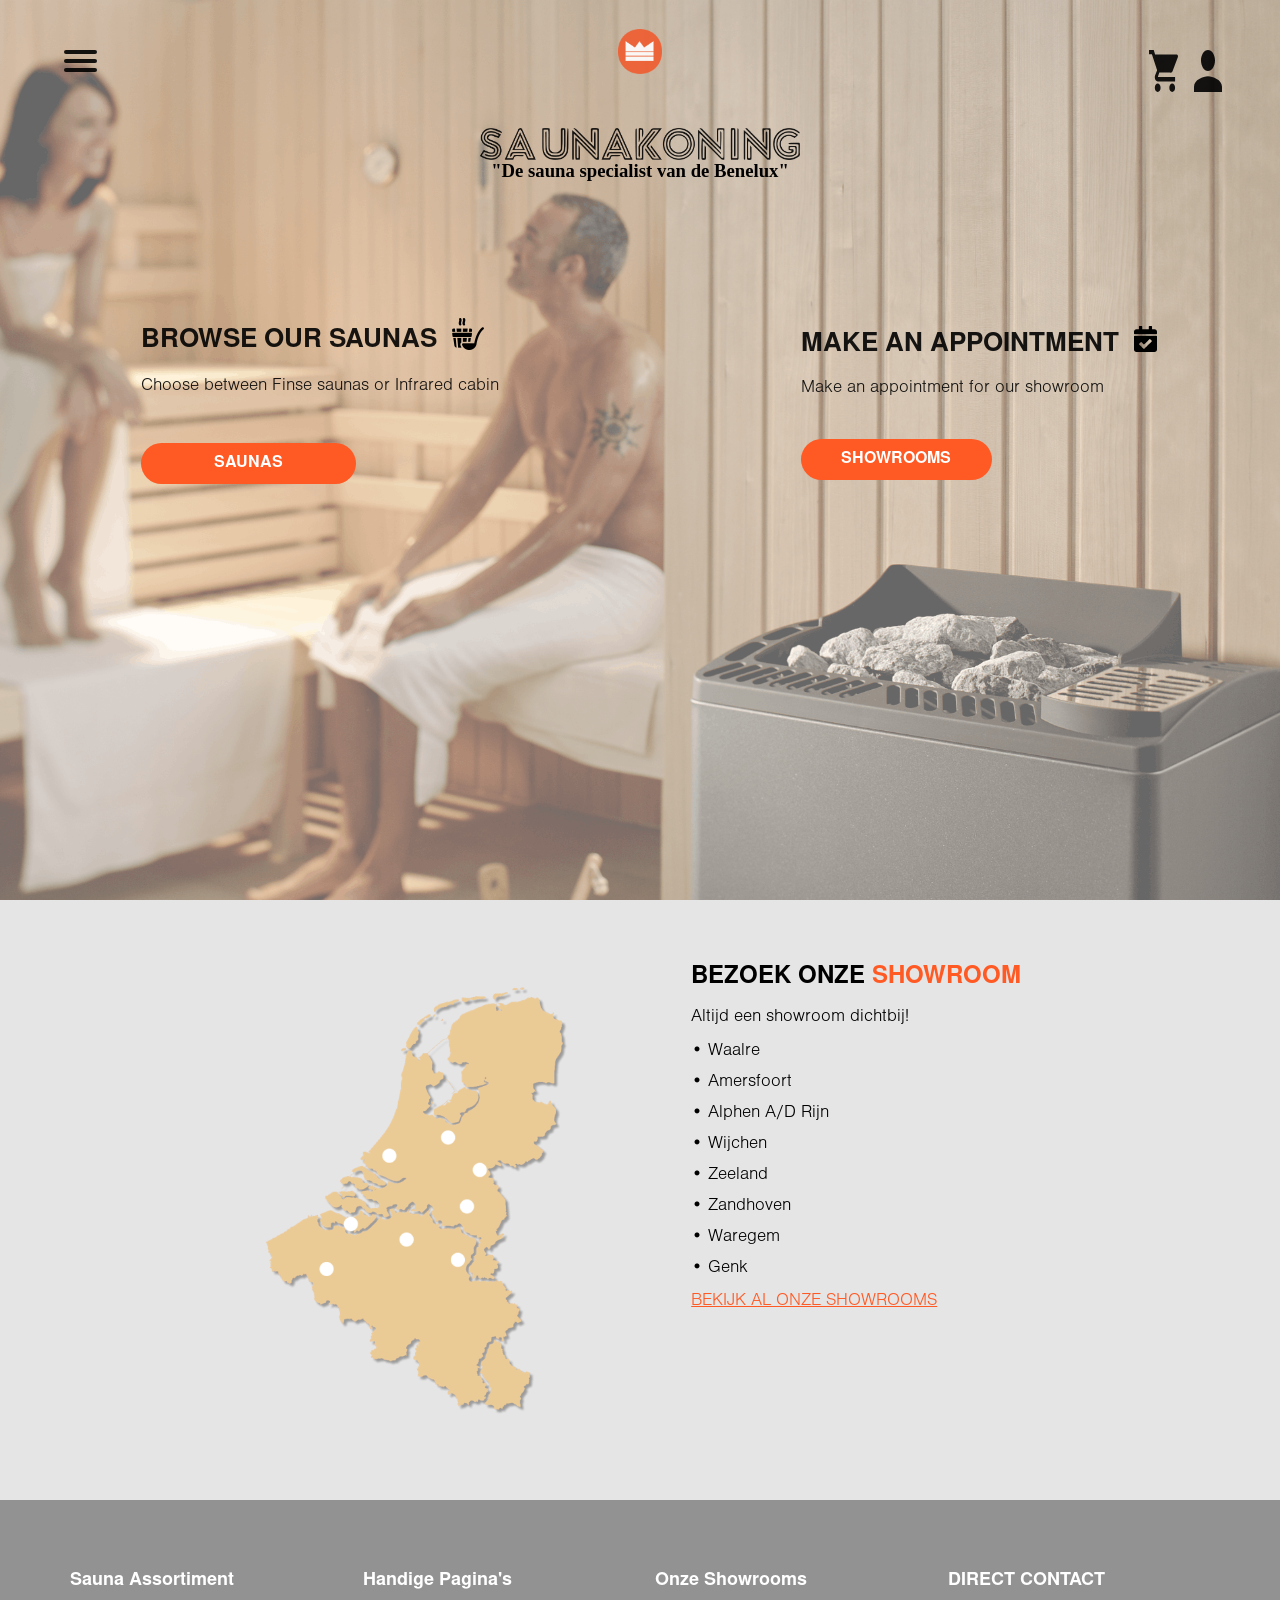
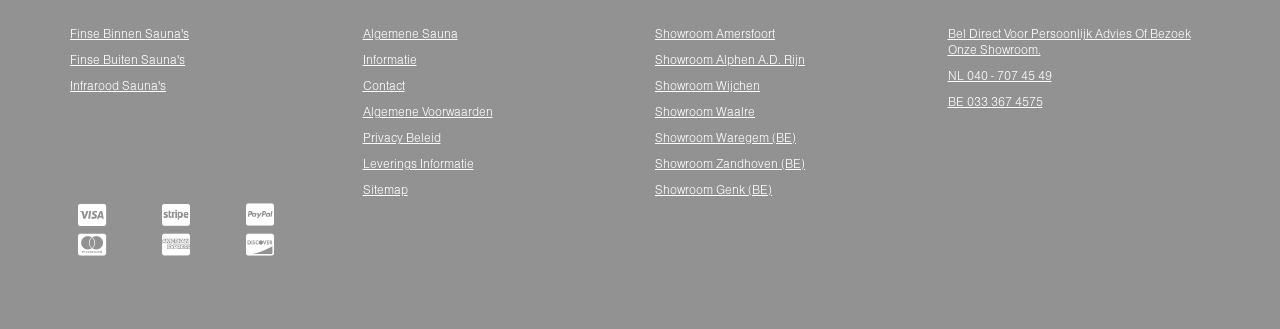
<file: index.html>
<!DOCTYPE html>
<html lang="en">

<head>
  <meta charset="UTF-8">
  <meta http-equiv="X-UA-Compatible" content="IE=edge">
  <meta name="viewport" content="width=device-width, initial-scale=1.0">
  <link rel="stylesheet" href="css/homepage.css">
  <link rel="stylesheet" type="text/css"
    href="https://cdnjs.cloudflare.com/ajax/libs/font-awesome/5.15.1/css/all.min.css">

  <title>Sauna Koning v2</title>

</head>

<body>
  <!--menu ,bar start -->
  <div class="mainHome">
    <nav id="nav" role="navigation">
      <div id="menuToggle">

        <input type="checkbox" />

        <span></span>
        <span></span>
        <span></span>

        <ul id="menu">
          <a href="#scrollHome">
            <li>Showrooms</li>
          </a>
          <a href="html/choss.html">
            <li>Sauna's</li>
          </a>
                    <a href="html/about.html">
            <li>About Us</li>
          </a>
                    <a href="html/Blog-CoomingSoon.html">
            <li>Blog</li>
          </a>
          <a href="/html/reference.html">
            <li>Referenties</li>
          </a>
          <a onclick="contactModalF()" href="#">
            <li>Contact</li>
          </a>

          <div class="socialIcons">
            <div class="facebook" onclick="location.href='https://www.facebook.com/Saunakoning-155835287856773/'">

            </div>
            <div class="insta" onclick="location.href='https://www.instagram.com/saunakoning/'">

            </div>
            <div class="linkedin" onclick="location.href='https://nl.linkedin.com/in/michiel-broker-0a1a95a'">

            </div>

          </div>
        </ul>
       
        <!--main index start -->
      </div>
      <a href="index.html"><img class="headerLogo" src="assets/images/headerLogo.png"></a>
      <img class="headerIcon1 headerIcon" src="assets/images/cartIcon.svg">
      <img class="headerIcon2 headerIcon" src="assets/images/personIconsvg.svg">
    </nav>
 <!--menu end -->
    <div class="slider">

      <div class="slide slide1">

      </div>
      <div class="slide slide2">

      </div>
      <div class="slide slide3">

      </div>

    </div>
    <div class="homeContainer">
      <img class="logoSK" src="assets/images/logoSK.png">
      <h3>"De sauna specialist van de Benelux"</h3>

      <div class="left">
        <div>
          <h4>BROWSE OUR SAUNAS <img class="saunaIcon" src="assets/images/saunaIcon.png"></h4>
          <p>Choose between Finse saunas or Infrared cabin </p>
          <a href="html/choss.html" class="button">SAUNAS</a>
        </div>

      </div>
      <div class="right">
        <div>
          <h4>MAKE AN APPOINTMENT <img class="appIcon" src="assets/images/appointmentIcon.svg"></h4>
          <p>Make an appointment for our showroom </p>
          <a href="#scrollHome" class="button">SHOWROOMS</a>
        </div>
      </div>
    </div>
    <span id="scrollHome"></span>
  </div>
  <!--main index end-->

  <!-- showroom section start-->
  <div class="showroomContainer">
    <div class="leftShow">
      <img id="beneluxMap" src="assets/images/saunaMap.png">
      <img id="waalre" src="assets/images/waalre.png">
      <img id="amersfoort" src="assets/images/amersfoort.png">
      <img id="alphen" src="assets/images/alphen.png">
      <img id="wijchen" src="assets/images/wijchen.png">
      <img id="zeeland" src="assets/images/zeeland.png">
      <img id="zandhoven" src="assets/images/zandhoven.png">
      <img id="waregem" src="assets/images/waregem.png">
      <img id="genk" src="assets/images/genk.png">

    </div>

    <div class="rightShow">
      <h2>BEZOEK ONZE <span class="showroomOrange">SHOWROOM</span></h2>
      <p>Altijd een showroom dichtbij!</p>
      <ul>
        <li onclick="waalreModalF()" onmouseover="waalreF()">&#8226; Waalre</li>
        <li onclick="amerModalF()" onmouseover="amersfoortF()">&#8226; Amersfoort</li>
        <li onclick="alphenModalF()" onmouseover="alphenF()">&#8226; Alphen a/d Rijn</li>
        <li onclick="wijchenModalF()" onmouseover="wijchenF()">&#8226; Wijchen</li>
        <li onclick="zeeModalF()" onmouseover="zeelandF()">&#8226; Zeeland</li>
        <li onclick="zandModalF()" onmouseover="zandhovenF()">&#8226; Zandhoven</li>
        <li onclick="warModalF()" onmouseover="waregemF()">&#8226; Waregem</li>
        <li onclick="genkModalF()" onmouseover="genkF()">&#8226; Genk</li>
      </ul>
      <p class="bekijk">BEKIJK AL ONZE SHOWROOMS</p>

    </div>
  </div>
  <!-- showroom section end-->
  <!--footer start -->
  <div class="footer">
    <footer class="footer-wrapper">
      <div class="footer-container">
        <div class="footer-row">
          <div class="footer-column">
            <h4>Sauna Assortiment</h4>
            <ul>
              <li><a href="#">Finse binnen sauna's</a></li>
              <li><a href="#">Finse buiten sauna's</a></li>
              <li><a href="#">Infrarood sauna's</a></li>
            </ul>
          </div>
          <div class="footer-column">
            <h4>Handige pagina's</h4>
            <ul>
              <li><a href="#">Algemene sauna</a></li>
              <li><a href="#">Informatie</a></li>
              <li><a href="#">Contact</a></li>
              <li><a href="#">Algemene voorwaarden</a></li>
              <li><a href="#">Privacy beleid</a></li>
              <li><a href="#">Leverings Informatie</a></li>
              <li><a href="#">Sitemap</a></li>
            </ul>
          </div>
          <div class="footer-column">
            <h4>onze showrooms</h4>
            <ul>
              <li><a href="#">Showroom Amersfoort</a></li>
              <li><a href="#">Showroom Alphen a.d. Rijn</a></li>
              <li><a href="#">Showroom Wijchen</a></li>
              <li><a href="#">Showroom Waalre</a></li>
              <li><a href="#">Showroom Waregem (BE)</a></li>
              <li><a href="#">Showroom Zandhoven (BE)</a></li>
              <li><a href="#">Showroom Genk (BE)</a></li>
            </ul>
          </div>
          <div class="footer-column">
            <h4>DIRECT CONTACT</h4>
            <ul>
              <li><a href="#">Bel direct voor persoonlijk advies of bezoek onze showroom.</a></li>
              <li><a href="#">NL 040 - 707 45 49</a></li>
              <li><a href="#">BE 033 367 4575</a></li>

            </ul>
          </div>
          <div class="footer-column">
            <div class="card-links">
              <a href="#"><i class="fab fa-cc-visa" style="font-size: 25px;"></i></a>
              <a href="#"><i class="fab fa-cc-stripe" style="font-size: 25px;"></i></a>
              <a href="#"><i class="fab fa-cc-paypal" style="font-size: 25px;"></i></a>
              <a href="#"><i class="fab fa-cc-mastercard" style="font-size: 25px;"></i></a>
              <a href="#"><i class="fab fa-cc-amex" style="font-size: 25px;"></i></a>
              <a href="#"><i class="fab fa-cc-discover" style="font-size: 25px;"></i></a>

            </div>
          </div>
        </div>
      </div>
    </footer>
  </div>
  <!-- footer end -->

  <!--showroom modals start  -->

  <!-- The Modal -->
  <div class="modal1" id="modal1">
    <div id="waalreModal" class="modal">

      <!-- Modal content -->
      <div class="modal-content">
        <span class="close">×</span>
        <div class="contact-container">
          <div class="left-col left-col1">
            <img class="logo" src="assets/images/headerLogo.png" />
          </div>
          <div class="right-col">

            <h1>WAALRE SHOWROOM</h1>
            <p>Planning to visit our showroom in Waalre? Fill this form in to plan a reservation!</p>

            <form id="contact-form" method="post">
              <label for="name">Full name</label>
              <input type="text" id="name" name="name" placeholder="Your Full Name" required>
              <label for="email">Email Address</label>
              <input type="email" id="email" name="email" placeholder="Your Email Address" required>

              <label for="email">Time and Date</label>
              <input type="email" id="email" name="email" placeholder="Time and Date of Reservation" required>

              <label for="message">Message</label>
              <textarea rows="6" placeholder="Your Message" id="message" name="message" required></textarea>
              <!--<a href="javascript:void(0)">--><button type="submit" id="submit" name="submit">Send</button>
              <!--</a>-->
              <button type="submit" id="submit2" name="submit">Maps</button>
            </form>
            <div id="error"></div>
            <div id="success-msg"></div>
          </div>
        </div>
      </div>
    </div>
  </div>
  </div>
  </div>

  <!-- The Modal -->
  <div class="modal2" id="modal2">
    <div id="waalreModal" class="modal">

      <!-- Modal content -->
      <div class="modal-content">
        <span id="close2" class="close">×</span>

        <div class="contact-container">
          <div class="left-col left-col2">
            <img class="logo" src="assets/images/headerLogo.png" />
          </div>
          <div class="right-col">

            <h1>AMERSFOORT SHOWROOM</h1>
            <p>Planning to visit our showroom in Waalre? Fill this form in to plan a reservation!</p>

            <form id="contact-form" method="post">
              <label for="name">Full name</label>
              <input type="text" id="name" name="name" placeholder="Your Full Name" required>
              <label for="email">Email Address</label>
              <input type="email" id="email" name="email" placeholder="Your Email Address" required>

              <label for="email">Time and Date</label>
              <input type="email" id="email" name="email" placeholder="Time and Date of Reservation" required>

              <label for="message">Message</label>
              <textarea rows="6" placeholder="Your Message" id="message" name="message" required></textarea>
              <!--<a href="javascript:void(0)">--><button type="submit" id="submit" name="submit">Send</button>
              <!--</a>-->
              <button type="submit" id="submit2" name="submit">Maps</button>
            </form>
            <div id="error"></div>
            <div id="success-msg"></div>
          </div>
        </div>
      </div>
    </div>
  </div>

  <!-- The Modal -->
  <div class="modal3" id="modal3">
    <div id="waalreModal" class="modal">

      <!-- Modal content -->
      <div class="modal-content">
        <span id="close3" class="close">×</span>

        <div class="contact-container">
          <div class="left-col left-col3">
            <img class="logo" src="assets/images/headerLogo.png" />
          </div>
          <div class="right-col">

            <h1>ALPHEN A/D RIJN SHOWROOM</h1>
            <p>Planning to visit our showroom in Waalre? Fill this form in to plan a reservation!</p>

            <form id="contact-form" method="post">
              <label for="name">Full name</label>
              <input type="text" id="name" name="name" placeholder="Your Full Name" required>
              <label for="email">Email Address</label>
              <input type="email" id="email" name="email" placeholder="Your Email Address" required>

              <label for="email">Time and Date</label>
              <input type="email" id="email" name="email" placeholder="Time and Date of Reservation" required>

              <label for="message">Message</label>
              <textarea rows="6" placeholder="Your Message" id="message" name="message" required></textarea>
              <!--<a href="javascript:void(0)">--><button type="submit" id="submit" name="submit">Send</button>
              <!--</a>-->
              <button type="submit" id="submit2" name="submit">Maps</button>
            </form>
            <div id="error"></div>
            <div id="success-msg"></div>
          </div>
        </div>
      </div>
    </div>
  </div>

  <!-- The Modal -->
  <div class="modal4" id="modal4">
    <div id="waalreModal" class="modal">

      <!-- Modal content -->
      <div class="modal-content">
        <span id="close4" class="close">×</span>

        <div class="contact-container">
          <div class="left-col left-col4">
            <img class="logo" src="assets/images/headerLogo.png" />
          </div>
          <div class="right-col">

            <h1>WIJCHEN SHOWROOM</h1>
            <p>Planning to visit our showroom in Waalre? Fill this form in to plan a reservation!</p>

            <form id="contact-form" method="post">
              <label for="name">Full name</label>
              <input type="text" id="name" name="name" placeholder="Your Full Name" required>
              <label for="email">Email Address</label>
              <input type="email" id="email" name="email" placeholder="Your Email Address" required>

              <label for="email">Time and Date</label>
              <input type="email" id="email" name="email" placeholder="Time and Date of Reservation" required>

              <label for="message">Message</label>
              <textarea rows="6" placeholder="Your Message" id="message" name="message" required></textarea>
              <!--<a href="javascript:void(0)">--><button type="submit" id="submit" name="submit">Send</button>
              <!--</a>-->
              <button type="submit" id="submit2" name="submit">Maps</button>
            </form>
            <div id="error"></div>
            <div id="success-msg"></div>
          </div>
        </div>
      </div>
    </div>
  </div>

  <!-- The Modal -->
  <div class="modal5" id="modal5">
    <div id="waalreModal" class="modal">

      <!-- Modal content -->
      <div class="modal-content">
        <span id="close5" class="close">×</span>

        <div class="contact-container">
          <div class="left-col left-col5">
            <img class="logo" src="assets/images/headerLogo.png" />
          </div>
          <div class="right-col">

            <h1>ZEELAND SHOWROOM</h1>
            <p>Planning to visit our showroom in Waalre? Fill this form in to plan a reservation!</p>

            <form id="contact-form" method="post">
              <label for="name">Full name</label>
              <input type="text" id="name" name="name" placeholder="Your Full Name" required>
              <label for="email">Email Address</label>
              <input type="email" id="email" name="email" placeholder="Your Email Address" required>

              <label for="email">Time and Date</label>
              <input type="email" id="email" name="email" placeholder="Time and Date of Reservation" required>

              <label for="message">Message</label>
              <textarea rows="6" placeholder="Your Message" id="message" name="message" required></textarea>
              <!--<a href="javascript:void(0)">--><button type="submit" id="submit" name="submit">Send</button>
              <!--</a>-->
              <button type="submit" id="submit2" name="submit">Maps</button>
            </form>
            <div id="error"></div>
            <div id="success-msg"></div>
          </div>
        </div>
      </div>
    </div>
  </div>

  <!-- The Modal -->
  <div class="modal6" id="modal6">
    <div id="waalreModal" class="modal">

      <!-- Modal content -->
      <div class="modal-content">
        <span id="close6" class="close">×</span>
        <div class="contact-container">
          <div class="left-col left-col6">
            <img class="logo" src="assets/images/headerLogo.png" />
          </div>
          <div class="right-col">
            <h1>ZANDHOVEN SHOWROOM</h1>
            <p>Planning to visit our showroom in Waalre? Fill this form in to plan a reservation!</p>

            <form id="contact-form" method="post">
              <label for="name">Full name</label>
              <input type="text" id="name" name="name" placeholder="Your Full Name" required>
              <label for="email">Email Address</label>
              <input type="email" id="email" name="email" placeholder="Your Email Address" required>
              <label for="email">Time and Date</label>
              <input type="email" id="email" name="email" placeholder="Time and Date of Reservation" required>
              <label for="message">Message</label>
              <textarea rows="6" placeholder="Your Message" id="message" name="message" required></textarea>
              <!--<a href="javascript:void(0)">--><button type="submit" id="submit" name="submit">Send</button>
              <!--</a>-->
              <button type="submit" id="submit2" name="submit">Maps</button>
            </form>
            <div id="error"></div>
            <div id="success-msg"></div>
          </div>
        </div>
      </div>
    </div>
  </div>

  <!-- The Modal -->
  <div class="modal7" id="modal7">
    <div id="waalreModal" class="modal">
      <!-- Modal content -->
      <div class="modal-content">
        <span id="close7" class="close">×</span>
        <div class="contact-container">
          <div class="left-col left-col7">
            <img class="logo" src="assets/images/headerLogo.png" />
          </div>
          <div class="right-col">
            <h1>WAREGEM SHOWROOM</h1>
            <p>Planning to visit our showroom in Waalre? Fill this form in to plan a reservation!</p>
            <form id="contact-form" method="post">
              <label for="name">Full name</label>
              <input type="text" id="name" name="name" placeholder="Your Full Name" required>
              <label for="email">Email Address</label>
              <input type="email" id="email" name="email" placeholder="Your Email Address" required>

              <label for="email">Time and Date</label>
              <input type="email" id="email" name="email" placeholder="Time and Date of Reservation" required>

              <label for="message">Message</label>
              <textarea rows="6" placeholder="Your Message" id="message" name="message" required></textarea>
              <!--<a href="javascript:void(0)">--><button type="submit" id="submit" name="submit">Send</button>
              <!--</a>-->
              <button type="submit" id="submit2" name="submit">Maps</button>
            </form>
            <div id="error"></div>
            <div id="success-msg"></div>
          </div>
        </div>
      </div>
    </div>
  </div>
  <!-- The Modal -->
  <div class="modal8" id="modal8">
    <div id="waalreModal" class="modal">
      <!-- Modal content -->
      <div class="modal-content">
        <span id="close8" class="close">×</span>
        <div class="contact-container">
          <div class="left-col left-col8">
            <img class="logo" src="assets/images/headerLogo.png" />
          </div>
          <div class="right-col">
            <h1>GENK SHOWROOM</h1>
            <p>Planning to visit our showroom in Waalre? Fill this form in to plan a reservation!</p>
            <form id="contact-form" method="post">
              <label for="name">Full name</label>
              <input type="text" id="name" name="name" placeholder="Your Full Name" required>
              <label for="email">Email Address</label>
              <input type="email" id="email" name="email" placeholder="Your Email Address" required>
              <label for="email">Time and Date</label>
              <input type="email" id="email" name="email" placeholder="Time and Date of Reservation" required>
              <label for="message">Message</label>
              <textarea rows="6" placeholder="Your Message" id="message" name="message" required></textarea>
              <!--<a href="javascript:void(0)">--><button type="submit" id="submit" name="submit">Send</button>
              <!--</a>-->
              <button type="submit" id="submit2" name="submit">Maps</button>
            </form>
            <div id="error"></div>
            <div id="success-msg"></div>
          </div>
        </div>
      </div>
    </div>
  </div>
  <!-- The Modal -->
  <div class="modalAll" id="modalAll">
    <div id="waalreModal" class="modal">
      <!-- Modal content -->
      <div class="modal-content">
        <span id="closeAll" class="close">×</span>
        <div class="contact-container">
          <div class="left-col">
            <img class="logo" src="assets/images/headerLogo.png" />
          </div>
          <div class="right-col">
            <h1>AMERSFOORT SHOWROOM</h1>
            <p>Planning to visit our showroom in Waalre? Fill this form in to plan a reservation!</p>
            <form id="contact-form" method="post">
              <label for="name">Full name</label>
              <input type="text" id="name" name="name" placeholder="Your Full Name" required>
              <label for="email">Email Address</label>
              <input type="email" id="email" name="email" placeholder="Your Email Address" required>
              <label for="email">Time and Date</label>
              <input type="email" id="email" name="email" placeholder="Time and Date of Reservation" required>
              <label for="message">Message</label>
              <textarea rows="6" placeholder="Your Message" id="message" name="message" required></textarea>
              <!--<a href="javascript:void(0)">--><button type="submit" id="submit" name="submit">Send</button>
              <!--</a>-->
              <button type="submit" id="submit2" name="submit">Maps</button>
            </form>
            <div id="error"></div>
            <div id="success-msg"></div>
          </div>
        </div>
      </div>
    </div>
  </div>

  <!-- The Modal -->
  <div class="modalContact" id="modalContact">
    <div id="waalreModal" class="modal">

      <!-- Modal content -->
      <div class="modal-content">
        <span id="closeContact" class="close">×</span>
        <div class="contact-container">
          <div class="right-col">
            <h1>Contact us!</h1>
            <p>Contact us by filling in this form or call us!</p>
            <form id="contact-form" method="post">
              <label for="name">Full name</label>
              <input type="text" id="name" name="name" placeholder="Your Full Name" required>
              <label for="email">Email Address</label>
              <input type="email" id="email" name="email" placeholder="Your Email Address" required>
              <input type="tel" id="email" name="phone" placeholder="Your Phone Number" required>
              <label for="message">Question</label>
              <textarea rows="6" placeholder="Your Message" id="message" name="message" required></textarea>
              <!--<a href="javascript:void(0)">--><button type="submit" id="submit" name="submit">Send</button>
              <!--</a>-->
            </form>
            <div id="error"></div>
            <div id="success-msg"></div>
          </div>
          <img class="teamSK" src="assets/images/teamSK.jpg">
          <div class="klantenService">
            <h1>Klanten Service</h1>
            <p>Telefonisch contact:</p>
            <br>
            <p>NL: <a class="phonenumber" href="tel:040 707 4549">040 707 4549</a></p>
            <p>BE: <a class="phonenumber" href="tel:033 36 74 75">033 36 74 75</a></p>
            <br>
            <div class="tijden">
              <p>Ma-Wo: <a href="">09:00 - 17:00</a></p>
              <p>Do: <a href="">Gesloten</a></p>
              <p>Vr: <a href="">09:00 - 17:00</a></p>
              <p>Za: <a href="">10:00 - 17:00</a></p>
              <p>Zo: <a href="">11:00 - 17:00</a></p>
            </div>
          </div>
        </div>
      </div>
    </div>
  </div>

  <!--showroom modals ends-->


  <!--the nav bar js link-->
  <script src="scripts/navBar.js"></script>

  <!--interaction map js link-->
  <script src="scripts/interactionMap.js"></script>

  <!-- show room appoitment js link-->
  <script src="scripts/showRoomAppoitment.js"></script>

  <!-- modal boxes js link-->
  <script src="scripts/modalPopUpBox.js"></script>


</body>

</html>
</file>
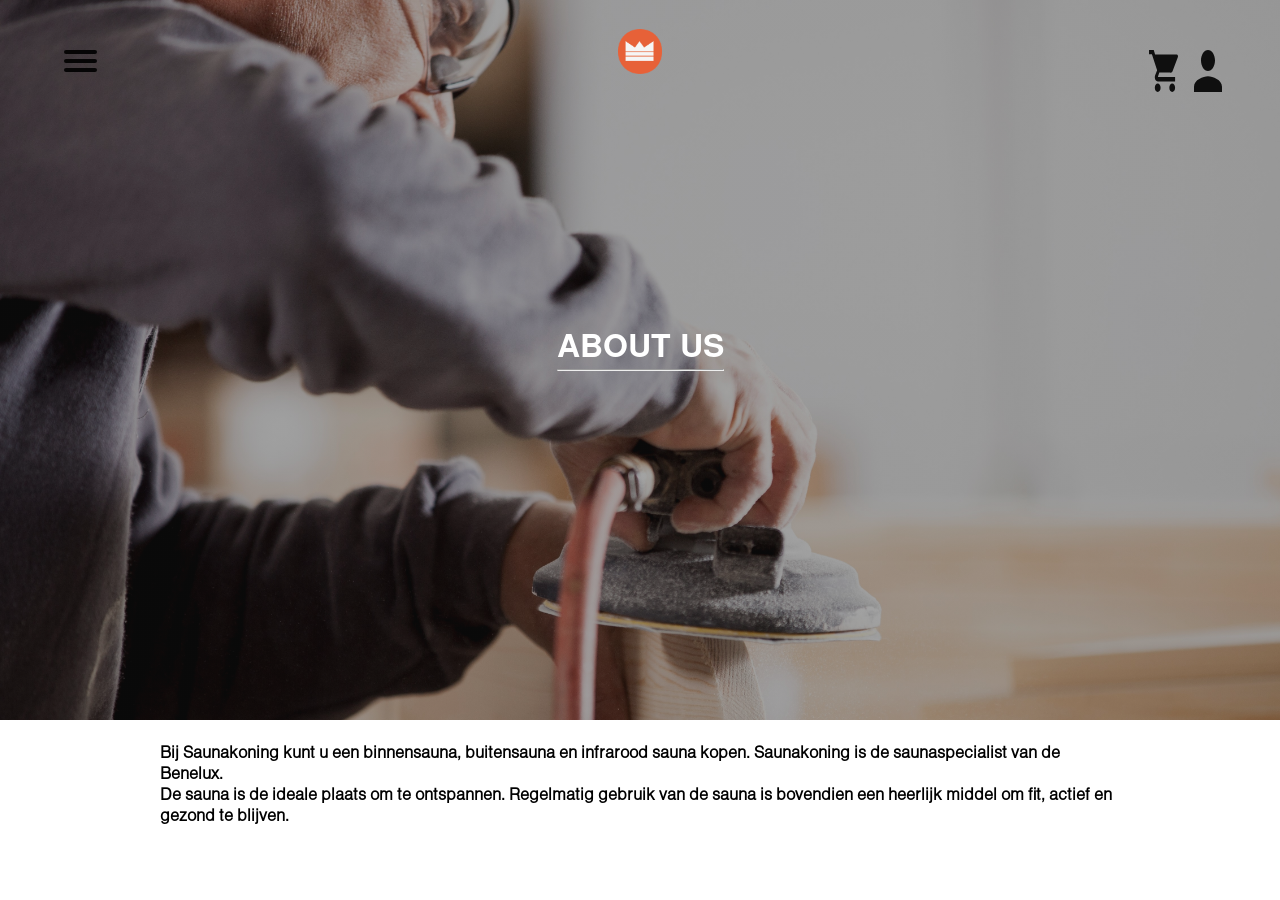
<file: html/about.html>
<!DOCTYPE html>
<html lang="en">

<head>
  <meta charset="UTF-8">
  <meta http-equiv="X-UA-Compatible" content="IE=edge">
  <meta name="viewport" content="width=device-width, initial-scale=1.0">
  <link rel="stylesheet" href="../css/about.css">
  <link rel="stylesheet" href="../css/footer.css">
  <link rel="stylesheet" href="../css/homepage.css">

  <link rel="stylesheet" type="text/css"
    href="https://cdnjs.cloudflare.com/ajax/libs/font-awesome/5.15.1/css/all.min.css">
  <title>Sauna's Page</title>

</head>

<body>
  <!--menu ,bar start -->
  <div class="mainHome">
    <nav id="nav" role="navigation">
      <div id="menuToggle">

        <input type="checkbox" />

        <span></span>
        <span></span>
        <span></span>

        <ul id="menu">
          <a href="../index.html#scrollHome">
            <li>Showrooms</li>
          </a>
          <a href="/html/choss.html">
            <li>Sauna's</li>
          </a>
                    <a href="/html/about.html">
            <li>About Us</li>
          </a>
                    <a href="/html/Blog-CoomingSoon.html">
            <li>Blog</li>
          </a>
          <a href="/html/reference.html">
            <li>Referenties</li>
          </a>
          <a onclick="contactModalF()" href="#">
            <li>Contact</li>
          </a>

          <div class="socialIcons">
            <div class="facebook" onclick="location.href='https://www.facebook.com/Saunakoning-155835287856773/'">
              <a href=""></a>
            </div>
            <div class="insta" onclick="location.href='https://www.instagram.com/saunakoning/'">

            </div>
            <div class="linkedin" onclick="location.href='https://nl.linkedin.com/in/michiel-broker-0a1a95a'">

            </div>
          </div>
        </ul>
      </div>
      <a href="../index.html"><img class="headerLogo" src="../assets/images/headerLogo.png"></a>
      <img class="headerIcon1 headerIcon" src="../assets/images/cartIcon.svg">
      <img class="headerIcon2 headerIcon" src="../assets/images/personIconsvg.svg">
    </nav>
    <!--menu ,bar end -->

    <div class="coverimg">
      <div class="bigUnderline">
        <h1>ABOUT US </h1>
        <hr class="finseLine"><br>
      </div>
    </div>

    <div class="ConAbout">
      <div class="aboutUsTitle">
        <br>
 
        <div class="aboutUsParagraph">
          <h4>
            Bij Saunakoning kunt u een binnensauna, buitensauna en infrarood sauna
            kopen. Saunakoning is de saunaspecialist van de Benelux.
          </h4>
          <h4>
            De sauna is de ideale plaats om te ontspannen. Regelmatig gebruik van de sauna is bovendien een heerlijk
            middel om fit, actief en
          </h4>
          <h4>gezond te blijven.</h4>
        </div>
      </div>
    </div>

    <div class="ContInfo1">

      <div class="paragraph1">
        <div class="bigUnderline">
          <h2>FINSE SAUNA’S</h2>
          <hr class="finseLine"><br>
        </div>
        <h5>De sauna is al heel oud. In Finland bestaat de sauna al 2000 jaar.
          In Finland weet men al sinds de oudheid hoe je het lichaam kunt </h5>
        <h5>stimuleren door hitte en kou af te wisselen. Bij het ontwikkelen van
          een sauna, bijvoorbeeld infrarood, baseert Saunakoning de producten</h5>
        <h5>op de traditionele Finse wijsheden en tradities. Saunakoning biedt u een
          prachtige moderne saunalijn.</h5>
      </div>
      <img class="f" src="../assets/images/1.png" alt="">
      <br><br><br>
    </div>

    <div class="ContInfo2">
      <img class="fg" src="../assets/images/infraroodSaunas.png" style="width: 45%; height: auto;">
      <div class="paragraph2">
        <div class="bigUnderline">
          <h2>INFRAROOD SAUNA'S</h2>
          <hr class="finseLine"><br>
        </div>
        <h5>De Saunakoning infrarood sauna's bestaan uit vier series:
          de Healthvision Exclusive Serie, de Healthvision Elite Serie, </h5>
        <h5>De Healthvision Enjoy Life serie en de Saunakoning Pro Serie
          infraroodcabine. Een ruim assortiment, waar voor iedereen iets</h5>
        <h5>bij zit. We bezorgen de infrarood sauna's direct aan huis en geven
          tot maar liefst 5 jaar garantie op de stralers.</h5>

      </div>
    </div>

    <div class="questions">

      <button type="button" class="collapsible">Wat zijn de voordelen van een sauna?</button>
      <div class="content">
        <p class="AboutText">Een saunasessie is ideaal om te ontspannen. Regelmatig in de sauna gaan helpt je ook fit,
          actief en gezond te blijven. De warmte verlicht spieren gewrichtspijn en door het transpireren worden
          gifstoffen uit je lichaam afgevoerd.<br>Ook je geest komt tot rust, waardoor stress en hoofdpijn zullen
          verminderen.</p>
      </div>

      <button type="button" class="collapsible">Welke soorten sauna's zijn er?</button>
      <div class="content">
        <p class="AboutText">De traditionele sauna is de Finse sauna. Deze wordt met een kachel verwarmd tot een
          temperatuur van 80 tot 100 °C. De warmte in een infrarood sauna wordt geproduceerd door
          infraroodstralers.<br>Deze verspreiden stralingswarmte met een temperatuur van 40 tot 55 °C. Een barrelsauna
          heeft een authentieke ronde vorm. Met een kachel wordt een barrelsauna verwarmd tot een temperatuur van 80 tot
          90 °C.</p>
      </div>
      </p>

      <button type="button" class="collapsible">Met hoveel personen jun je in een sauna?</button>
      <div class="content">
        <p class="AboutText">Of je nu alleen of met de hele familie wil genieten, tussen de verschillende soorten en
          maten cabines van Saunakoning vind je gegarandeerd een geschikte sauna. Hier kunnen 1 tot 6 personen in
          plaatsnemen.</p>
      </div>
      </p>

      <button type="button" class="collapsible">Waar kun je een sauna plaatsen?</button>
      <div class="content">
        <p class="AboutText">Een Finse sauna en een infrarood sauna kun je zowel binnen als buiten plaatsen.Een barrel
          sauna wordt altijd in de tuin geplaatst..</p>
      </div>
      </p>
    </div>

    <!-- The Modal for contact start -->
    <div class="modalContact" id="modalContact">
      <div id="waalreModal" class="modal">

        <!-- Modal content -->
        <div class="modal-content">
          <span id="closeContact" class="close">×</span>

          <div class="contact-container">

            <div class="right-col">
              <h1>Contact us!</h1>
              <p>Contact us by filling in this form or call us!</p>
              <form id="contact-form" method="post">
                <label for="name">Full name</label>
                <input type="text" id="name" name="name" placeholder="Your Full Name" required>
                <label for="email">Email Address</label>
                <input type="email" id="email" name="email" placeholder="Your Email Address" required>
                <input type="tel" id="email" name="phone" placeholder="Your Phone Number" required>
                <label for="message">Question</label>
                <textarea rows="6" placeholder="Your Message" id="message" name="message" required></textarea>
                <!--<a href="javascript:void(0)">--><button type="submit" id="submit" name="submit">Send</button>
                <!--</a>-->
              </form>
              <div id="error"></div>
              <div id="success-msg"></div>
            </div>
            <img class="teamSK" src="../assets/images/teamSK.jpg">
            <div class="klantenService">
              <h1>Klanten Service</h1>
              <p>Telefonisch contact:</p>
              <br>
              <p>NL: <a class="phonenumber" href="tel:040 707 4549">040 707 4549</a></p>
              <p>BE: <a class="phonenumber" href="tel:033 36 74 75">033 36 74 75</a></p>
              <br>
              <div class="tijden">
                <p>Ma-Wo: <a href="">09:00 - 17:00</a></p>
                <p>Do: <a href="">Gesloten</a></p>
                <p>Vr: <a href="">09:00 - 17:00</a></p>
                <p>Za: <a href="">10:00 - 17:00</a></p>
                <p>Zo: <a href="">11:00 - 17:00</a></p>
              </div>
            </div>
          </div>
        </div>
      </div>
    </div>

    <!-- The Modal for contact start -->

    <div class="footer">
      <footer class="footer-wrapper">
        <div class="footer-container">
          <div class="footer-row">
            <div class="footer-column">
              <h4>Sauna Assortiment</h4>
              <ul>
                <li><a href="#">Finse binnen sauna's</a></li>
                <li><a href="#">Finse buiten sauna's</a></li>
                <li><a href="#">Infrarood sauna's</a></li>
              </ul>
            </div>
            <div class="footer-column">
              <h4>Handige pagina's</h4>
              <ul>
                <li><a href="#">Algemene sauna</a></li>
                <li><a href="#">Informatie</a></li>
                <li><a href="#">Contact</a></li>
                <li><a href="#">Algemene voorwaarden</a></li>
                <li><a href="#">Privacy beleid</a></li>
                <li><a href="#">Leverings Informatie</a></li>
                <li><a href="#">Sitemap</a></li>
              </ul>
            </div>
            <div class="footer-column">
              <h4>onze showrooms</h4>
              <ul>
                <li><a href="#">Showroom Amersfoort</a></li>
                <li><a href="#">Showroom Alphen a.d. Rijn</a></li>
                <li><a href="#">Showroom Wijchen</a></li>
                <li><a href="#">Showroom Waalre</a></li>
                <li><a href="#">Showroom Waregem (BE)</a></li>
                <li><a href="#">Showroom Zandhoven (BE)</a></li>
                <li><a href="#">Showroom Genk (BE)</a></li>
              </ul>
            </div>
            <div class="footer-column">
              <h4>DIRECT CONTACT</h4>
              <ul>
                <li><a href="#">Bel direct voor persoonlijk advies of bezoek onze showroom.</a></li>
                <li><a href="#">NL 040 - 707 45 49</a></li>
                <li><a href="#">BE 033 367 4575</a></li>

              </ul>
            </div>
            <div class="footer-column">
              <div class="card-links">
                <a href="#"><i class="fab fa-cc-visa" style="font-size: 25px;"></i></a>
                <a href="#"><i class="fab fa-cc-stripe" style="font-size: 25px;"></i></a>
                <a href="#"><i class="fab fa-cc-paypal" style="font-size: 25px;"></i></a>
                <a href="#"><i class="fab fa-cc-mastercard" style="font-size: 25px;"></i></a>
                <a href="#"><i class="fab fa-cc-amex" style="font-size: 25px;"></i></a>
                <a href="#"><i class="fab fa-cc-discover" style="font-size: 25px;"></i></a>

              </div>
            </div>

          </div>
        </div>
      </footer>
    </div>

    <script type="text/javascript">
      /*collapsible*/
      var coll = document.getElementsByClassName("collapsible");
      var i;
      /* I used for statment to make loop while each click */
      for (i = 0; i < coll.length; i++) {
        coll[i].addEventListener("click", function () {
          this.classList.toggle("active");
          var content = this.nextElementSibling;
          if (content.style.display === "block") {
            content.style.display = "none";
          } else {
            content.style.display = "block";
          }
        });
      }
    </script>
    <!-- contact pop up js link-->
    <script src="../scripts/contactPopUp.js"></script>
    <!-- nav bar js link -->
    <script src="../scripts/navBar.js"></script>




</body>

</html>
</file>
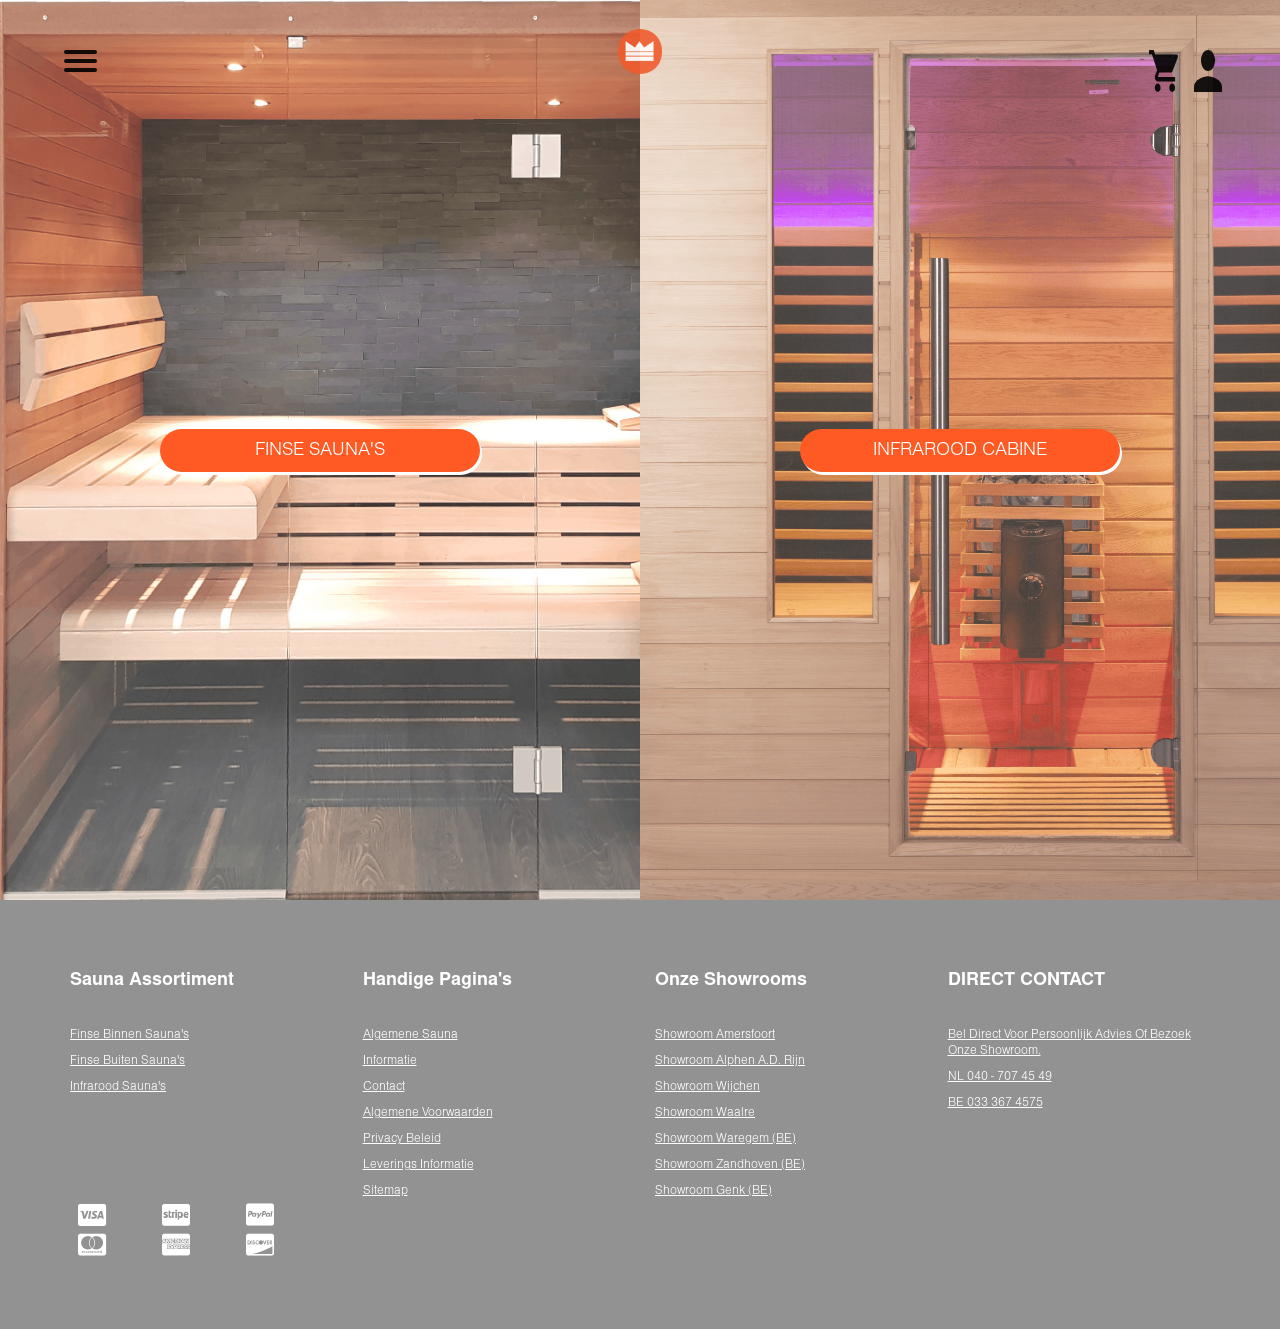
<file: html/choss.html>
<!DOCTYPE html>
<html lang="en">

<head>
  <meta charset="UTF-8">
  <meta http-equiv="X-UA-Compatible" content="IE=edge">
  <meta name="viewport" content="width=device-width, initial-scale=1.0">
  <link rel="stylesheet" href="../css/homepage.css">
  <link rel="stylesheet" href="../css/choss.css">
  <link rel="stylesheet" type="text/css"
    href="https://cdnjs.cloudflare.com/ajax/libs/font-awesome/5.15.1/css/all.min.css">
  <title>Chossen Page</title>

</head>

<body>
  <!--blog nav start -->
  <div class="mainHome">
    <nav id="nav" role="navigation">
      <div id="menuToggle">

        <input type="checkbox" />

        <span></span>
        <span></span>
        <span></span>

        <ul id="menu">
          <a href="../index.html#scrollHome">
            <li>Showrooms</li>
          </a>
          <a href="/html/choss.html">
            <li>Sauna's</li>
          </a>
                    <a href="/html/about.html">
            <li>About Us</li>
          </a>
                    <a href="/html/Blog-CoomingSoon.html">
            <li>Blog</li>
          </a>
          <a href="/html/reference.html">
            <li>Referenties</li>
          </a>
          <a onclick="contactModalF()" href="#">
            <li>Contact</li>
          </a>


          <div class="socialIcons">
            <div class="facebook" onclick="location.href='https://www.facebook.com/Saunakoning-155835287856773/'">
              <a href=""></a>
            </div>
            <div class="insta" onclick="location.href='https://www.instagram.com/saunakoning/'">

            </div>
            <div class="linkedin" onclick="location.href='https://nl.linkedin.com/in/michiel-broker-0a1a95a'">
            </div>
          </div>
        </ul>
      </div>

    <!--blog nav end -->
    
      <a href="../index.html"><img class="headerLogo" src="../assets/images/headerLogo.png"></a>
      <img class="headerIcon1 headerIcon" src="../assets/images/cartIcon.svg">
      <img class="headerIcon2 headerIcon" src="../assets/images/personIconsvg.svg">

    </nav>
    <div class="leftC">
      <div class="leftC2">
        <a href="finsesaunas.html" class="buttonC">FINSE SAUNA'S</a>
      </div>
    </div>

    <div class="rightC">
      <div class="rightC2">
        <a href="#" class="buttonC">INFRAROOD CABINE</a>
      </div>
    </div>


  </div>

  <!-- The Modal for contact start -->
  <div class="modalContact" id="modalContact">
    <div id="waalreModal" class="modal">

      <!-- Modal content -->
      <div class="modal-content">
        <span id="closeContact" class="close">×</span>

        <div class="contact-container">

          <div class="right-col">

            <h1>Contact us!</h1>
            <p>Contact us by filling in this form or call us!</p>

            <form id="contact-form" method="post">
              <label for="name">Full name</label>
              <input type="text" id="name" name="name" placeholder="Your Full Name" required>
              <label for="email">Email Address</label>
              <input type="email" id="email" name="email" placeholder="Your Email Address" required>
              <input type="tel" id="email" name="phone" placeholder="Your Phone Number" required>
              <label for="message">Question</label>
              <textarea rows="6" placeholder="Your Message" id="message" name="message" required></textarea>
              <!--<a href="javascript:void(0)">--><button type="submit" id="submit" name="submit">Send</button>
              <!--</a>-->
            </form>
            <div id="error"></div>
            <div id="success-msg"></div>
          </div>
          <img class="teamSK" src="../assets/images/teamSK.jpg">
          <div class="klantenService">
            <h1>Klanten Service</h1>
            <p>Telefonisch contact:</p>
            <br>
            <p>NL: <a class="phonenumber" href="tel:040 707 4549">040 707 4549</a></p>
            <p>BE: <a class="phonenumber" href="tel:033 36 74 75">033 36 74 75</a></p>
            <br>
            <div class="tijden">
              <p>Ma-Wo: <a href="">09:00 - 17:00</a></p>
              <p>Do: <a href="">Gesloten</a></p>
              <p>Vr: <a href="">09:00 - 17:00</a></p>
              <p>Za: <a href="">10:00 - 17:00</a></p>
              <p>Zo: <a href="">11:00 - 17:00</a></p>
            </div>
          </div>
        </div>
      </div>
    </div>
  </div>

  <!-- The Modal for contact end -->

  <div class="footer">
    <footer class="footer-wrapper">
      <div class="footer-container">
        <div class="footer-row">
          <div class="footer-column">
            <h4>Sauna Assortiment</h4>
            <ul>
              <li><a href="#">Finse binnen sauna's</a></li>
              <li><a href="#">Finse buiten sauna's</a></li>
              <li><a href="#">Infrarood sauna's</a></li>
            </ul>
          </div>
          <div class="footer-column">
            <h4>Handige pagina's</h4>
            <ul>
              <li><a href="#">Algemene sauna</a></li>
              <li><a href="#">Informatie</a></li>
              <li><a href="#">Contact</a></li>
              <li><a href="#">Algemene voorwaarden</a></li>
              <li><a href="#">Privacy beleid</a></li>
              <li><a href="#">Leverings Informatie</a></li>
              <li><a href="#">Sitemap</a></li>
            </ul>
          </div>
          <div class="footer-column">
            <h4>onze showrooms</h4>
            <ul>
              <li><a href="#">Showroom Amersfoort</a></li>
              <li><a href="#">Showroom Alphen a.d. Rijn</a></li>
              <li><a href="#">Showroom Wijchen</a></li>
              <li><a href="#">Showroom Waalre</a></li>
              <li><a href="#">Showroom Waregem (BE)</a></li>
              <li><a href="#">Showroom Zandhoven (BE)</a></li>
              <li><a href="#">Showroom Genk (BE)</a></li>
            </ul>
          </div>
          <div class="footer-column">
            <h4>DIRECT CONTACT</h4>
            <ul>
              <li><a href="#">Bel direct voor persoonlijk advies of bezoek onze showroom.</a></li>
              <li><a href="#">NL 040 - 707 45 49</a></li>
              <li><a href="#">BE 033 367 4575</a></li>

            </ul>
          </div>
          <div class="footer-column">
            <div class="card-links">
              <a href="#"><i class="fab fa-cc-visa" style="font-size: 25px;"></i></a>
              <a href="#"><i class="fab fa-cc-stripe" style="font-size: 25px;"></i></a>
              <a href="#"><i class="fab fa-cc-paypal" style="font-size: 25px;"></i></a>
              <a href="#"><i class="fab fa-cc-mastercard" style="font-size: 25px;"></i></a>
              <a href="#"><i class="fab fa-cc-amex" style="font-size: 25px;"></i></a>
              <a href="#"><i class="fab fa-cc-discover" style="font-size: 25px;"></i></a>

            </div>
          </div>
        </div>
      </div>
    </footer>
  </div>



  <!-- contact pop up js-->
  <script src="../scripts/contactPopUp.js"></script>
  <!-- nav bar js link-->
  <script src="../scripts/navBar.js"></script>

</body>

</html>
</file>
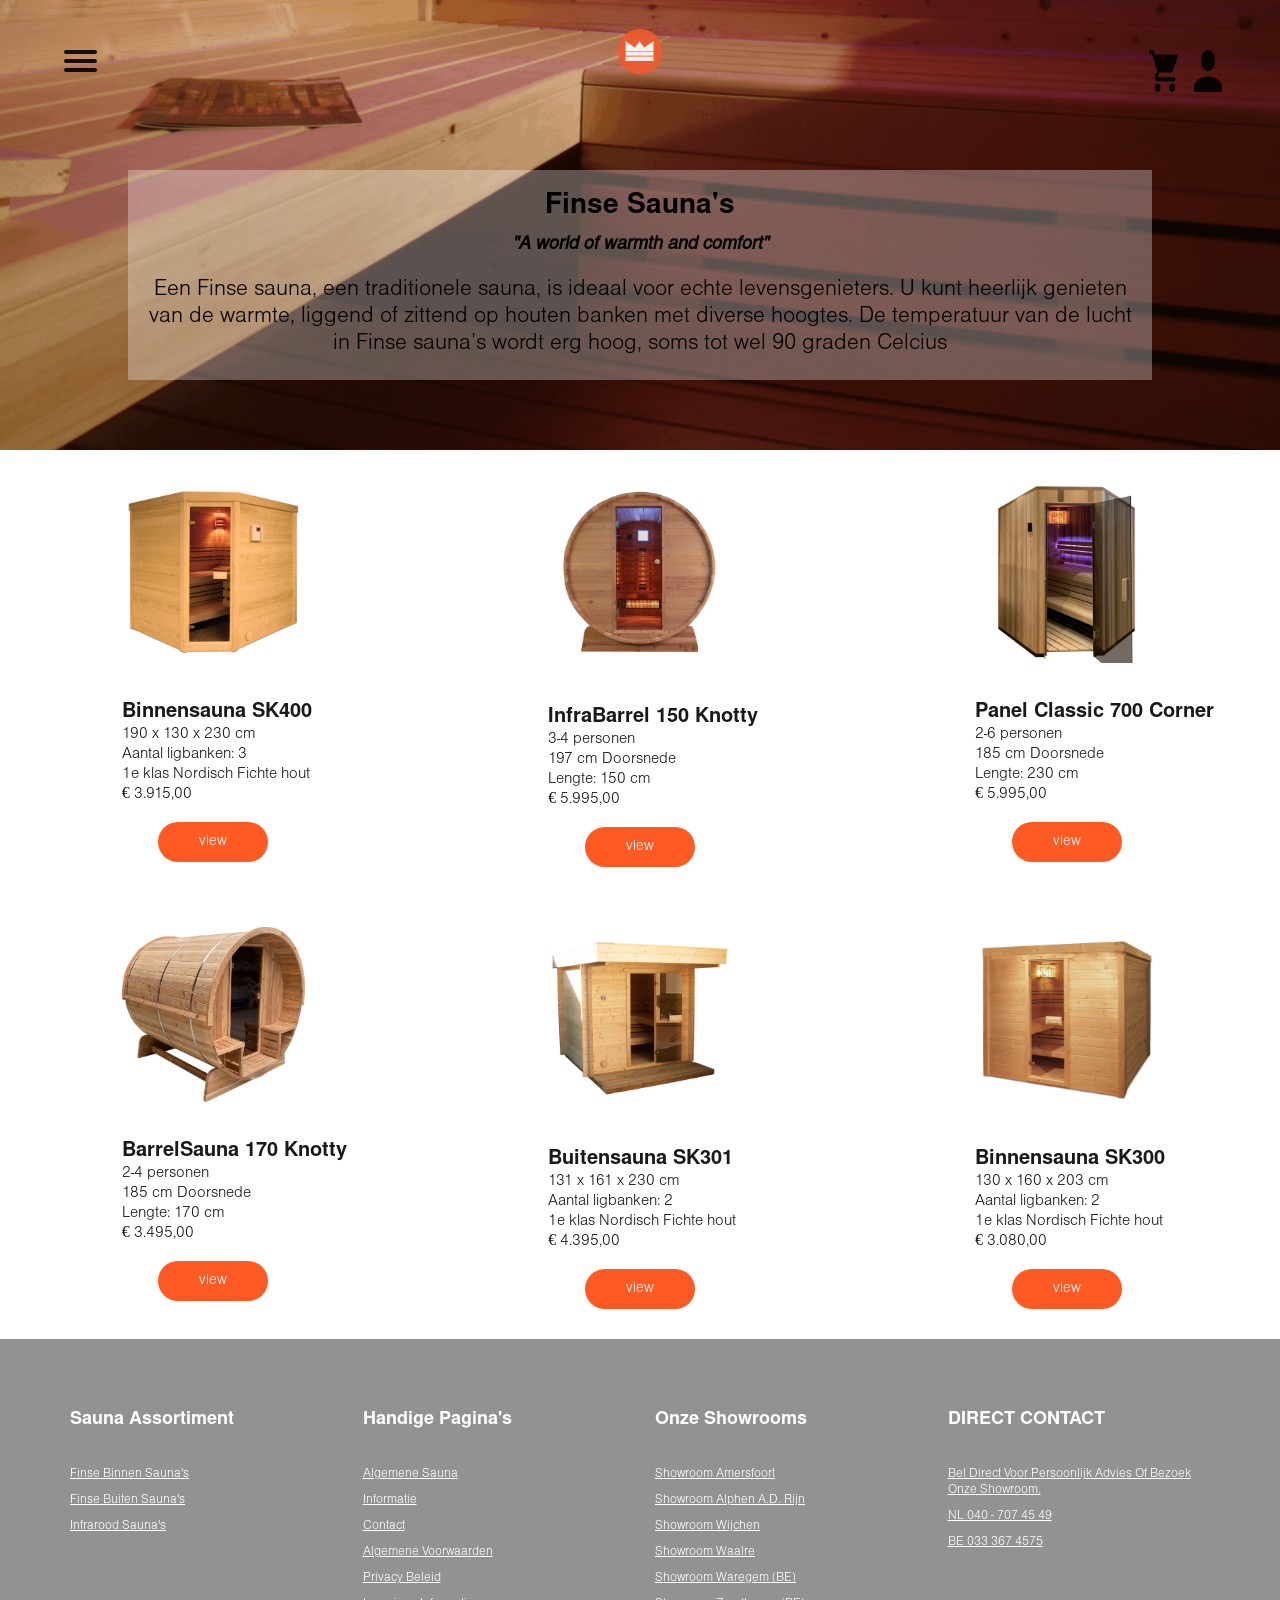
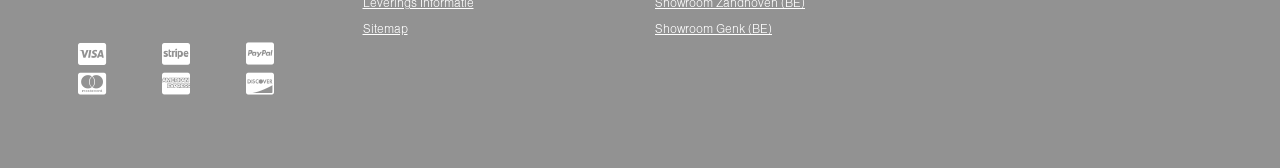
<file: html/finsesaunas.html>
<!DOCTYPE html>
<html>

<head>
	<meta charset="UTF-8">
	<meta http-equiv="X-UA-Compatible" content="IE=edge">
	<meta name="viewport" content="width=device-width, initial-scale=1.0">
	<link rel="stylesheet" href="../css/homepage.css">
	<link rel="stylesheet" href="../css/finse.css">
	<link rel="stylesheet" type="text/css"
		href="https://cdnjs.cloudflare.com/ajax/libs/font-awesome/5.15.1/css/all.min.css">

	<title>Sauna Koning v2</title>
</head>

<body>
	<div class="mainFinse">
		<nav id="nav" role="navigation">
			<div id="menuToggle">

				<input type="checkbox" />

				<span></span>
				<span></span>
				<span></span>

				<ul id="menu">
					<a href="../index.html#scrollHome">
					  <li>Showrooms</li>
					</a>
					<a href="/html/choss.html">
					  <li>Sauna's</li>
					</a>
							  <a href="/html/about.html">
					  <li>About Us</li>
					</a>
							  <a href="/html/Blog-CoomingSoon.html">
					  <li>Blog</li>
					</a>
					<a href="/html/reference.html">
					  <li>Referenties</li>
					</a>
					<a onclick="contactModalF()" href="#">
					  <li>Contact</li>
					</a>

					<div class="socialIcons">
						<div class="facebook"
							onclick="location.href='https://www.facebook.com/Saunakoning-155835287856773/'">
							<a href=""></a>
						</div>
						<div class="insta" onclick="location.href='https://www.instagram.com/saunakoning/'">

						</div>
						<div class="linkedin"
							onclick="location.href='https://nl.linkedin.com/in/michiel-broker-0a1a95a'">
						</div>
					</div>
				</ul>
			</div>
			<a href="../index.html"><img class="headerLogo" src="../assets/images/headerLogo.png"></a>
			<img class="headerIcon1 headerIcon" src="../assets/images/cartIcon.svg">
			<img class="headerIcon2 headerIcon" src="../assets/images/personIconsvg.svg">
		</nav>

		<div class="finseContainer">
			<div class="finsesaunaBanner">
				<div class="blur">
					<h1>Finse Sauna's</h1>
					<h2>"A world of warmth and comfort"</h2>
					<p>Een Finse sauna, een traditionele sauna, is ideaal voor echte levensgenieters.
						U kunt heerlijk genieten van de warmte, liggend of zittend op houten banken met
						diverse hoogtes. De temperatuur van de lucht in Finse sauna’s wordt erg hoog,
						soms tot wel 90 graden Celcius
					</p>

				</div>
			</div>
			<a href="productPage.html">
				<div class="row">

					<div class="column product-change-image" data-base-image-url="../assets/images/toi.png"
						data-change-image-url="../assets/images/changingPhoto.jpg">
						<!-- row 1 / column 1 -->
						<div href="productPage.html" class="Product card  ">
							<img src="../assets/images/toi.png" class="changeImage"
								alt="barrel-red-cedar-Nutty-165cm-and-240cm-2-1030x983" style="width:50%">

							<div class="cardText">
								<h1>Binnensauna SK400</h1>
								<p>190 x 130 x 230 cm</p>
								<p>Aantal ligbanken: 3</p>
								<p>1e klas Nordisch Fichte hout</p>
								<p>€ 3.915,00</p>
							</div>
							<a href="productPage.html" class="finsebutton">view</a>
						</div>
					</div>

					<div class="column product-change-image"
						data-base-image-url="../assets/images/InfraBarrel-150-knotty-front.jpg"
						data-change-image-url="../assets/images/ch3.png">
						<!-- row 1 / column 2 -->
						<div href="productPage.html" class="Product card">
							<img class="changeImage" src="../assets/images/InfraBarrel-150-knotty-front.jpg"
								alt="barrel-red-cedar-Nutty-165cm-and-240cm-2-1030x983" style="width:50%">

							<div class="cardText">
								<h1>InfraBarrel 150 Knotty</h1>
								<p class="persoon">3-4 personen</p>
								<p>197 cm Doorsnede</p>
								<p>Lengte: 150 cm</p>
								<P>€ 5.995,00</P>
							</div>
							<a href="#scrollHome" class="finsebutton">view</a>
						</div>
					</div>
					<div class="column product-change-image data"data-base-image-url="../assets/images/tq.png"data-change-image-url="../assets/images/ch4.jpg">
						<!-- row 1 / column 3 -->
						<div class="Product card">
							<img class="changeImage" src="../assets/images/tq.png" alt="barrel-red-cedar-Nutty-165cm-and-240cm-2-1030x983"
								style="width:50%">
							<div class="cardText">
								<h1>Panel Classic 700 Corner</h1>
								<p class="persoon">2-6 personen</p>
								<p>185 cm Doorsnede</p>
								<p>Lengte: 230 cm</p>
								<P>€ 5.995,00</P>
							</div>
							<a href="#scrollHome" class="finsebutton">view</a>
						</div>
					</div>
				</div>
			</a>

			<div class="row">
				<div class="column product-change-image data"data-base-image-url="../assets/images/barrel-red-cedar-Nutty-165cm-and-240cm-2-1030x983.png"data-change-image-url="../assets/images/ch7.png">
					<!-- row 2 / column 1 -->
					<div class="Product card">
						<img class="changeImage" src="../assets/images/barrel-red-cedar-Nutty-165cm-and-240cm-2-1030x983.png"
							alt="barrel-red-cedar-Nutty-165cm-and-240cm-2-1030x983" style="width:50%">
						<div class="cardText">
							<h1>BarrelSauna 170 Knotty</h1>
							<p class="persoon">2-4 personen</p>
							<p>185 cm Doorsnede</p>
							<p>Lengte: 170 cm</p>
							<P>€ 3.495,00</P>

						</div>
						<a href="#scrollHome" class="finsebutton">view</a>
					</div>
				</div>

				<div class="column product-change-image data"data-base-image-url="../assets/images/az.png"data-change-image-url="../assets/images/ch9.jpg">
					<!-- row 2 / column 2 -->
					<div class="Product card">
						<img class="changeImage"src="../assets/images/az.png" alt="barrel-red-cedar-Nutty-165cm-and-240cm-2-1030x983"
							style="width:50%">
						<div class="cardText">
							<h1>Buitensauna SK301 </h1>
							<p>131 x 161 x 230 cm</p>
							<p>Aantal ligbanken: 2</p>
							<p>1e klas Nordisch Fichte hout</p>
							<p>€ 4.395,00</p>
						</div>
						<a href="#scrollHome" class="finsebutton">view</a>
					</div>
				</div>
				<div class="column product-change-image data"data-base-image-url="../assets/images/ti.png"data-change-image-url="../assets/images/ch9.jpg">
					<!-- row 2 / column 3 -->
					<div class="Product card">
						<img class="changeImage"src="../assets/images/ti.png" alt="barrel-red-cedar-Nutty-165cm-and-240cm-2-1030x983"
							style="width:50%">
						<div class="cardText">
							<h1>Binnensauna SK300</h1>
							<p>130 x 160 x 203 cm</p>
							<p>Aantal ligbanken: 2</p>
							<p>1e klas Nordisch Fichte hout</p>
							<p>€ 3.080,00</p>
						</div>
						<a href="#scrollHome" class="finsebutton">view</a>
					</div>
				</div>
			</div>
		</div>
	</div>
	<div class="footer">
		<!-- Footer starts here -->
		<footer class="footer-wrapper">
			<div class="footer-container">
				<div class="footer-row">
					<div class="footer-column">
						<h4>Sauna Assortiment</h4>
						<ul>
							<li><a href="#">Finse binnen sauna's</a></li>
							<li><a href="#">Finse buiten sauna's</a></li>
							<li><a href="#">Infrarood sauna's</a></li>
						</ul>
					</div>
					<div class="footer-column">
						<h4>Handige pagina's</h4>
						<ul>
							<li><a href="#">Algemene sauna</a></li>
							<li><a href="#">Informatie</a></li>
							<li><a href="#">Contact</a></li>
							<li><a href="#">Algemene voorwaarden</a></li>
							<li><a href="#">Privacy beleid</a></li>
							<li><a href="#">Leverings Informatie</a></li>
							<li><a href="#">Sitemap</a></li>
						</ul>
					</div>
					<div class="footer-column">
						<h4>onze showrooms</h4>
						<ul>
							<li><a href="#">Showroom Amersfoort</a></li>
							<li><a href="#">Showroom Alphen a.d. Rijn</a></li>
							<li><a href="#">Showroom Wijchen</a></li>
							<li><a href="#">Showroom Waalre</a></li>
							<li><a href="#">Showroom Waregem (BE)</a></li>
							<li><a href="#">Showroom Zandhoven (BE)</a></li>
							<li><a href="#">Showroom Genk (BE)</a></li>
						</ul>
					</div>
					<div class="footer-column">
						<h4>DIRECT CONTACT</h4>
						<ul>
							<li><a href="#">Bel direct voor persoonlijk advies of bezoek onze showroom.</a></li>
							<li><a href="#">NL 040 - 707 45 49</a></li>
							<li><a href="#">BE 033 367 4575</a></li>

						</ul>
					</div>
					<div class="footer-column">
						<div class="card-links">
							<a href="#"><i class="fab fa-cc-visa" style="font-size: 25px;"></i></a>
							<a href="#"><i class="fab fa-cc-stripe" style="font-size: 25px;"></i></a>
							<a href="#"><i class="fab fa-cc-paypal" style="font-size: 25px;"></i></a>
							<a href="#"><i class="fab fa-cc-mastercard" style="font-size: 25px;"></i></a>
							<a href="#"><i class="fab fa-cc-amex" style="font-size: 25px;"></i></a>
							<a href="#"><i class="fab fa-cc-discover" style="font-size: 25px;"></i></a>

						</div>
					</div>
				</div>
			</div>
		</footer>
	</div>

	<!-- nav bar js link-->
	<script src="../scripts/navBar.js"></script>

	<script src="../scripts/finesesaunas.js"></script>

</body>

</html>
</file>
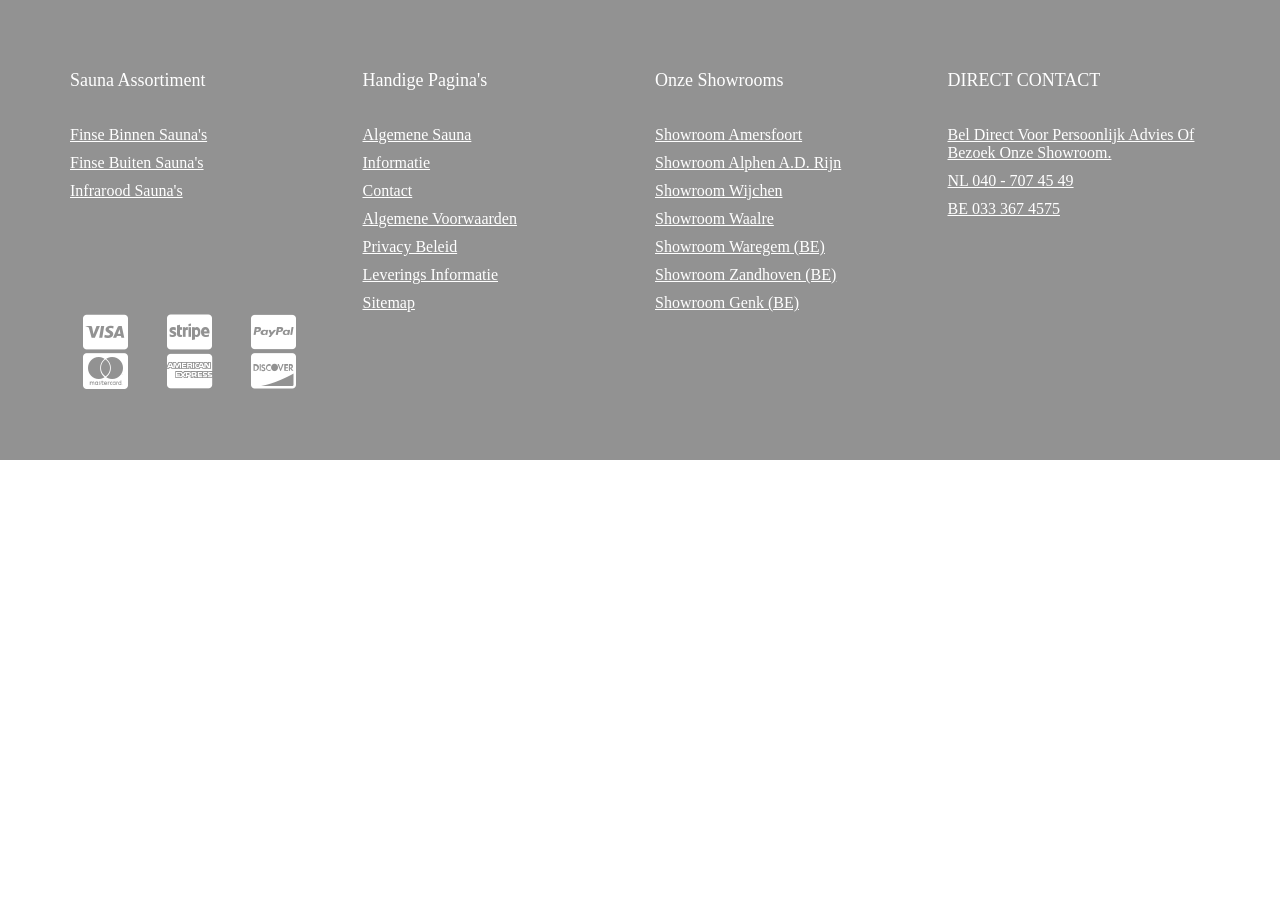
<file: html/footer.html>
<!DOCTYPE html>
<html lang="en">
<head>
  <title>Document</title>
  <meta charset="utf-8">
  <meta name="viewport" content="width=device-width, initial-scale=1">
  <link rel="stylesheet" href="/css/footer.css">
  <link rel="stylesheet" type="text/css" href="https://cdnjs.cloudflare.com/ajax/libs/font-awesome/5.15.1/css/all.min.css">
</head>
<body>

  <footer class="footer-wrapper">
  	 <div class="footer-container">
  	 	<div class="footer-row">
  	 		<div class="footer-column">
  	 			<h4>Sauna Assortiment</h4>
  	 			<ul>
  	 				<li><a href="#">Finse binnen sauna's</a></li>
  	 				<li><a href="#">Finse buiten sauna's</a></li>
  	 				<li><a href="#">Infrarood sauna's</a></li>
  	 			</ul>
  	 		</div>
  	 		<div class="footer-column">
  	 			<h4>Handige pagina's</h4>
  	 			<ul>
  	 				<li><a href="#">Algemene sauna</a></li>
  	 				<li><a href="#">Informatie</a></li>
  	 				<li><a href="#">Contact</a></li>
  	 				<li><a href="#">Algemene voorwaarden</a></li>
  	 				<li><a href="#">Privacy beleid</a></li>
					<li><a href="#">Leverings Informatie</a></li>
					<li><a href="#">Sitemap</a></li>
  	 			</ul>
  	 		</div>
  	 		<div class="footer-column">
  	 			<h4>onze showrooms</h4>
  	 			<ul>
  	 				<li><a href="#">Showroom Amersfoort</a></li>
  	 				<li><a href="#">Showroom Alphen a.d. Rijn</a></li>
  	 				<li><a href="#">Showroom Wijchen</a></li>
  	 				<li><a href="#">Showroom Waalre</a></li>
					<li><a href="#">Showroom Waregem (BE)</a></li>
					<li><a href="#">Showroom Zandhoven (BE)</a></li>
					<li><a href="#">Showroom Genk (BE)</a></li>
  	 			</ul>
  	 		</div>
			   <div class="footer-column">
				<h4>DIRECT CONTACT</h4>
				<ul>
					<li><a href="#">Bel direct voor persoonlijk advies of bezoek onze showroom.</a></li>
					<li><a href="#">NL 040 - 707 45 49</a></li>
					<li><a href="#">BE 033 367 4575</a></li>
					
				</ul>
			</div>
  	 		<div class="footer-column">
  	 			<div class="card-links">
  	 				<a href="#"><i class="fab fa-cc-visa" style="font-size: 40px;"></i></a>
  	 				<a href="#"><i class="fab fa-cc-stripe" style="font-size: 40px;"></i></a>
  	 				<a href="#"><i class="fab fa-cc-paypal" style="font-size: 40px;"></i></a>
  	 				<a href="#"><i class="fab fa-cc-mastercard" style="font-size: 40px;"></i></a>
					<a href="#"><i class="fab fa-cc-amex" style="font-size: 40px;"></i></a>
					<a href="#"><i class="fab fa-cc-discover" style="font-size: 40px;"></i></a>
				
  	 			</div>
  	 		</div>
  	 	</div>
  	 </div>
  </footer>

</body>
</html>
</file>
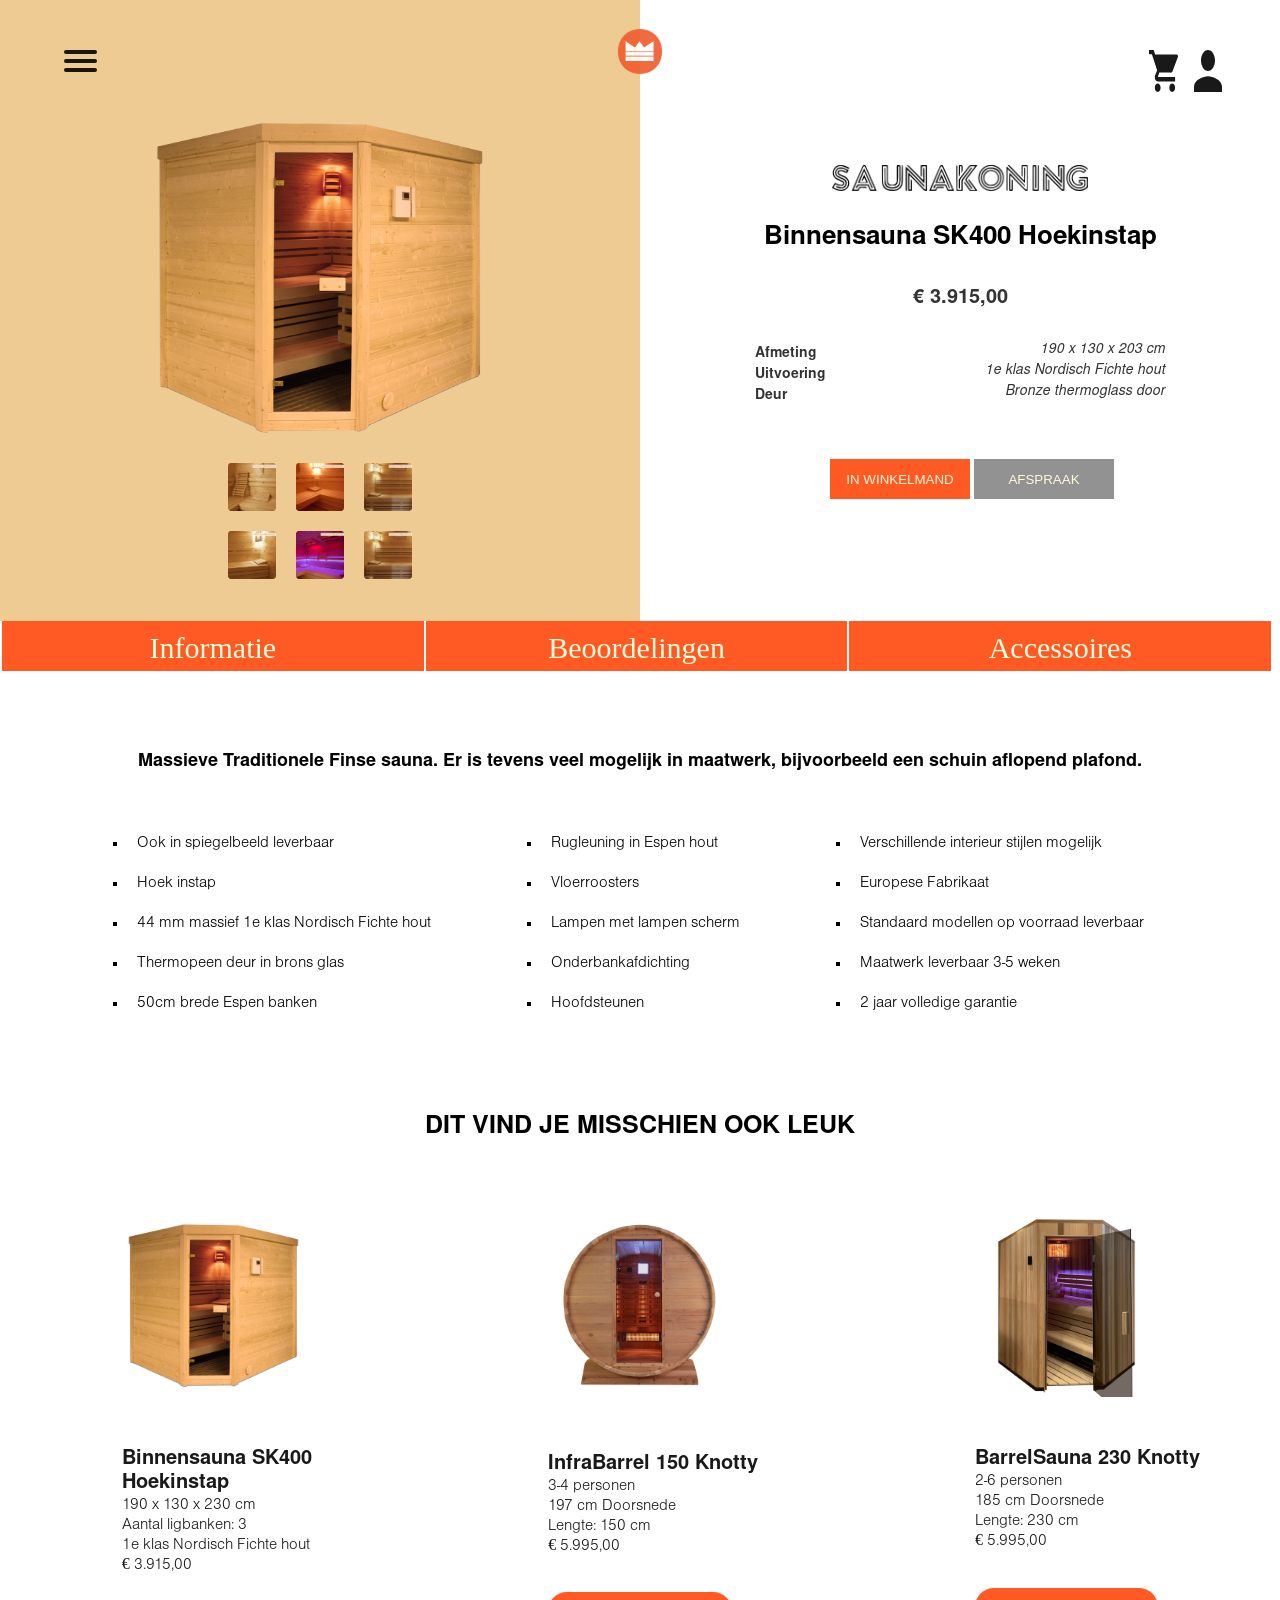
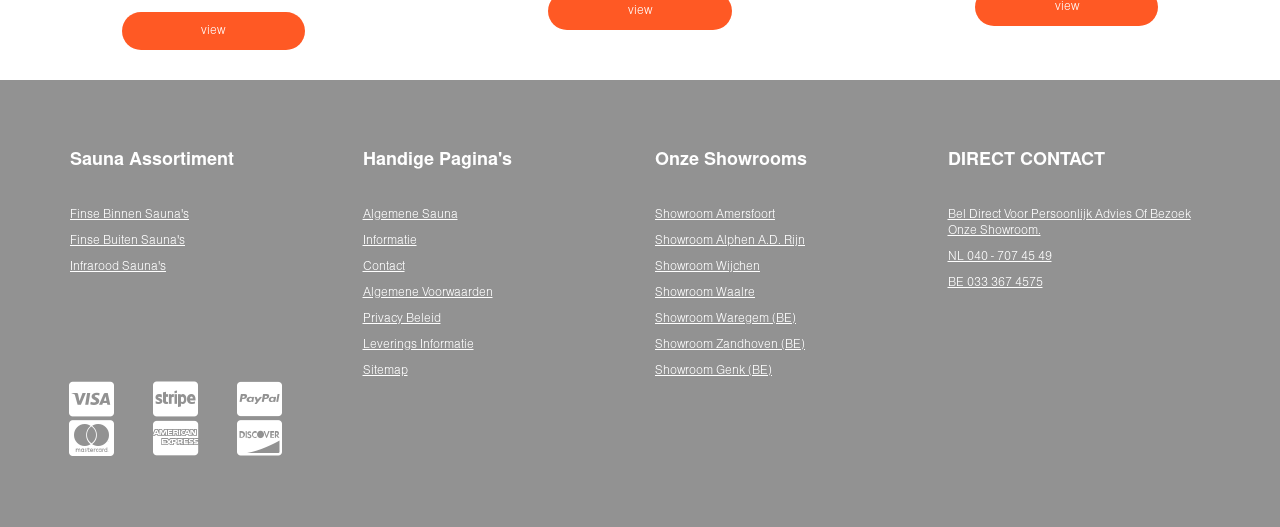
<file: html/productPage.html>
<!DOCTYPE html>
<html lang="en">

<head>
  <meta charset="UTF-8">
  <meta http-equiv="X-UA-Compatible" content="IE=edge">
  <meta name="viewport" content="width=device-width, initial- scale=1.0">
  <link rel="stylesheet" type="text/css"
    href="https://cdnjs.cloudflare.com/ajax/libs/font-awesome/5.15.1/css/all.min.css">
  <link rel="stylesheet" href="../css/productPage.css">
  <link rel="stylesheet" href="../css/menu-nav.css">
  <link rel="stylesheet" href="../css/footer.css">
  <link rel="stylesheet" href="../css/homepage.css">

  <title>Product Page</title>

</head>

<body>
  <!--menu ,bar start -->
  <div class="mainProduct">
    <nav id="nav" role="navigation">
     <div id="menuToggle">
      
       <input type="checkbox" />
       
     
       <span></span>
       <span></span>
       <span></span>
       
     
       <ul id="menu">
        <a href="../index.html#scrollHome">
          <li>Showrooms</li>
        </a>
        <a href="/html/choss.html">
          <li>Sauna's</li>
        </a>
                  <a href="/html/about.html">
          <li>About Us</li>
        </a>
                  <a href="/html/Blog-CoomingSoon.html">
          <li>Blog</li>
        </a>
        <a href="/html/reference.html">
          <li>Referenties</li>
        </a>
        <a onclick="contactModalF()" href="#">
          <li>Contact</li>
        </a>

        <div class="socialIcons">
         <div class="facebook" onclick="location.href='https://www.facebook.com/Saunakoning-155835287856773/'">
           <a href=""></a>
         </div>
         <div class="insta" onclick="location.href='https://www.instagram.com/saunakoning/'">
           
         </div>
         <div class="linkedin" onclick="location.href='https://nl.linkedin.com/in/michiel-broker-0a1a95a'">
           
         </div>

       </div>

       
       </ul>
     </div>
    <a href="../index.html"><img class="headerLogo" src="../assets/images/headerLogo.png"></a>
    <img class="headerIcon1 headerIcon" src="../assets/images/cartIcon.svg">
  <img class="headerIcon2 headerIcon" src="../assets/images/personIconsvg.svg">
    </nav>

   <div class="navExtra">
     <div class="extraLeft"></div>
     <div class="extraRight"></div>
     
   </div>
    <!--menu ,bar end -->

    <!--main info photo ,price of product-->

    <div class="base-container">
      <div class="leftSide">
        <div class="blur2">
          <img class="photo main-image" src="../assets/images/1.png">
          <div class="photos-container">

            <img class="photo1 small-image" src="../assets/images/uno.svg">
            <img class="photo2 small-image" src="../assets/images/des.svg">
            <img class="photo3 small-image" src="../assets/images/tri.svg">
            <img class="photo4 small-image" src="../assets/images/chetiri.svg">
            <img class="photo5 small-image" src="../assets/images/pet.svg">
            <img class="photo6 small-image" src="../assets/images/shes.svg">
          </div>
        </div>
      </div>

      <div class="rightSide">
        <div class="my-blur">
          <img class="logoSKproduct" src="../assets/images/logoSK.png">
          <h1 class="nameb">Binnensauna SK400 Hoekinstap</h1>
          <h1 class="money">€ 3.915,00</h1>
          <div class="grid-container">
            <div><strong>Afmeting</strong></div>
            <div><em>190 x 130 x 203 cm</em></div>
            <div><strong> Uitvoering</strong></div>
            <div><em>1e klas Nordisch Fichte hout </em></div>
            <div><strong>Deur</strong></div>
            <div> <em> Bronze thermoglass door</em></div>
          </div>
          <br>
          <br>
          <br>
          <div class="buttonProduct">
            <button class="fb">IN WINKELMAND</button>
            <button class="sb">AFSPRAAK</button>
          </div>
        </div>
      </div>

    </div>

    <!-- bar orange start -->
    <div class="three-hover">
      <a menu-data="info" class="itemi infoShow" href="#info">Informatie</a>
      <a menu-data="rating" class="itemi ratingShow" href="#contact">Beoordelingen</a>
      <a menu-data="accessories" class="itemi accessoriesShow" href="#about">Accessoires</a>
    </div>
    <!-- bar orange  end -->

    <!--informatie section begins -->


    <div class="state-container">
      <div menu="info" class="info-container">
        <div class="thurd-base-container">
          <h2 class="info-big-text">Massieve Traditionele Finse sauna. Er is tevens veel mogelijk in maatwerk,
            bijvoorbeeld een schuin aflopend plafond. </h2>
        </div>
        <div class="fourth-base-container">
          <ul class="b">
            <li class="a">Ook in spiegelbeeld leverbaar</li>
            <li class="a">Hoek instap</li>
            <li class="a">44 mm massief 1e klas Nordisch Fichte hout</li>
            <li class="a">Thermopeen deur in brons glas</li>
            <li class="a"> 50cm brede Espen banken</li>
          </ul>
          <ul class="b">
            <li class="a">Rugleuning in Espen hout</li>
            <li class="a">Vloerroosters</li>
            <li class="a">Lampen met lampen scherm</li>
            <li class="a"> Onderbankafdichting</li>
            <li class="a"> Hoofdsteunen </li>
          </ul>
          <ul class="b">
            <li class="a">Verschillende interieur stijlen mogelijk</li>
            <li class="a">Europese Fabrikaat</li>
            <li class="a">Standaard modellen op voorraad leverbaar</li>
            <li class="a">Maatwerk leverbaar 3-5 weken </li>
            <li class="a">2 jaar volledige garantie </li>
          </ul>
        </div>
      </div>
      <!--information section ends -->

      <!--accessoarie section start -->

      <div menu="accessories" class="hide  accessories six-base-container">
        <div class="column">
          <div class="Product card">
            <img class="ti" src="/assets/images/cleanser.png">
            <div class="cardText">
              <p><strong>Sauna Cleanser</strong></p>
              <p class="price-color">€12,00</p>
            </div>
          </div>
        </div>
        <div class="column">
          <div class="Product card">
            <img class="ti" src="/assets/images/bucket.png">
            <div class="cardText">
              <p><strong>Sauna Bucket</strong></p>
              <p class="price-color">€35,00</p>
            </div>
          </div>
        </div>
        <div class="column">
          <div class="Product card">
            <img class="ti" src="/assets/images/massage.png">
            <div class="cardText">
              <p><strong>Massage</strong></p>
              <p class="price-color">€12,00</p>
            </div>
          </div>
        </div>
        <div class="column">
          <div class="Product card">
            <img class="ti" src="/assets/images/lepel.png">
            <div class="cardText">
              <p><strong>Back Suport</strong></p>
              <br>
              <p class="persoon">€49,00</p>
            </div>
          </div>
        </div>
      </div>
      <!--accessoarie section end -->

      <!-- reviews section start-->


      <div menu="rating" class="hide  ratingContainer six-base-container">
        <div class="ratingCardContainer">
          <div class="ratingCardItem">
            <img class="photoRating" src="/assets/images/trich.jpg">
            <p class="ratingText">
              We zijn goed en deskundig geholpen. Er was duidelijke informatie en we kregen voldoende tijd om één en
              ander te ervaren.
            </p>
            <p class="nameRater">Soshiv Upreti</p>
            <p class="jobRater">CEO Cleanser</p>
            <ul class="stars list-unstyled">
              <li><i class="fas fa-star"></i></li>
              <li><i class="fas fa-star"></i></li>
              <li><i class="fas fa-star"></i></li>
              <li><i class="fas fa-star-half-alt"></i></li>
              <li><i class="far fa-star"></i></li>
            </ul>
          </div>

          <div class="ratingCardItem">
            <img class="photoRating" src="/assets/images/strich.jpg">
            <p class="ratingText">
              Goed bedrijf met heldere informatie en expertise in het saunagebeuren.Ruim assortiment en uitstekend
              gedocumenteerd.
            </p>
            <p class="nameRater">Martin Ivanov</p>
            <p class="jobRater">Front End Developer</p>
            <ul class="stars list-unstyled">
              <li><i class="fas fa-star"></i></li>
              <li><i class="fas fa-star"></i></li>
              <li><i class="fas fa-star"></i></li>
              <li><i class="fas fa-star-half-alt"></i></li>
              <li><i class="far fa-star"></i></li>
            </ul>
          </div>
          <div class="ratingCardItem">
            <img class="photoRating" src="/assets/images/rich.jpg">
            <p class="ratingText">
              Mooie brochure met veel informatie. Vriendelijk onthaal.Deskundige uitleg door verkoper Kevin in Waregem.
              Correct.
            </p>
            <p class="nameRater">Ann Juvvan</p>
            <p class="jobRater">Faciliator</p>
            <ul class="stars list-unstyled">
              <li><i class="fas fa-star"></i></li>
              <li><i class="fas fa-star"></i></li>
              <li><i class="fas fa-star"></i></li>
              <li><i class="fas fa-star-half-alt"></i></li>
              <li><i class="far fa-star"></i></li>
            </ul>
          </div>
        </div>
      </div>


      <!-- reviews section end -->
      <!-- you may also like section -->
    </div>
    <div class="fifth-base-container">
      <p class="DIT"> DIT VIND JE MISSCHIEN OOK LEUK</p>
    </div>
    <div class="six-base-container">
      <div class="column">
        <div href="productPage.html" class="Product card">
          <img src="../assets/images/toi.png" alt="barrel-red-cedar-Nutty-165cm-and-240cm-2-1030x983" style="width:50%">

          <div class="cardText">
            <h1>Binnensauna SK400 Hoekinstap</h1>
            <p>190 x 130 x 230 cm</p>
            <p>Aantal ligbanken: 3</p>
            <p>1e klas Nordisch Fichte hout</p>
            <p>€ 3.915,00</p>
          </div>
          <a href="#scrollHome" class="finsebutton">view</a>
        </div>
      </div>

      <div class="column">
        <div href="productPage.html" class="Product card">
          <img src="../assets/images/InfraBarrel-150-knotty-front.jpg"
            alt="barrel-red-cedar-Nutty-165cm-and-240cm-2-1030x983" style="width:50%">
          <div class="cardText">
            <h1>InfraBarrel 150 Knotty</h1>
            <p class="persoon">3-4 personen</p>
            <p>197 cm Doorsnede</p>
            <p>Lengte: 150 cm</p>
            <P>€ 5.995,00</P>
          </div>
          <a href="#scrollHome" class="finsebutton">view</a>
        </div>
      </div>

      <div class="column">
        <!-- row 1 / column 3 -->
        <div class="Product card">
          <img src="../assets/images/tq.png" alt="barrel-red-cedar-Nutty-165cm-and-240cm-2-1030x983" style="width:50%">
          <div class="cardText">
            <h1>BarrelSauna 230 Knotty</h1>
            <p class="persoon">2-6 personen</p>
            <p>185 cm Doorsnede</p>
            <p>Lengte: 230 cm</p>
            <P>€ 5.995,00</P>

          </div>
          <a href="#scrollHome" class="finsebutton">view</a>
        </div>
      </div>



    </div></a>
    <!-- you may also like section end -->

    <!--informatie section starts -->

    <!-- The Modal for contact start -->
    <div class="modalContact" id="modalContact">
      <div id="waalreModal" class="modal">

        <!-- Modal content -->
        <div class="modal-content">
          <span id="closeContact" class="close">×</span>

          <div class="contact-container">

            <div class="right-col">

              <h1>Contact us!</h1>
              <p>Contact us by filling in this form or call us!</p>

              <form id="contact-form" method="post">
                <label for="name">Full name</label>
                <input type="text" id="name" name="name" placeholder="Your Full Name" required>
                <label for="email">Email Address</label>
                <input type="email" id="email" name="email" placeholder="Your Email Address" required>
                <input type="tel" id="email" name="phone" placeholder="Your Phone Number" required>
                <label for="message">Question</label>
                <textarea rows="6" placeholder="Your Message" id="message" name="message" required></textarea>
                <!--<a href="javascript:void(0)">--><button type="submit" id="submit" name="submit">Send</button>
                <!--</a>-->
              </form>
              <div id="error"></div>
              <div id="success-msg"></div>
            </div>
            <img class="teamSK" src="../assets/images/teamSK.jpg">
            <div class="klantenService">
              <h1>Klanten Service</h1>
              <p>Telefonisch contact:</p>
              <br>
              <p>NL: <a class="phonenumber" href="tel:040 707 4549">040 707 4549</a></p>
              <p>BE: <a class="phonenumber" href="tel:033 36 74 75">033 36 74 75</a></p>
              <br>
              <div class="tijden">
                <p>Ma-Wo: <a href="">09:00 - 17:00</a></p>
                <p>Do: <a href="">Gesloten</a></p>
                <p>Vr: <a href="">09:00 - 17:00</a></p>
                <p>Za: <a href="">10:00 - 17:00</a></p>
                <p>Zo: <a href="">11:00 - 17:00</a></p>
              </div>
            </div>
          </div>
        </div>
      </div>
    </div>
    <!-- The Modal for contact end -->

    <!-- footer begins-->
    <footer class="footer-wrapper">
      <div class="footer-container">
        <div class="footer-row">
          <div class="footer-column">
            <h4>Sauna Assortiment</h4>
            <ul>
              <li><a href="#">Finse binnen sauna's</a></li>
              <li><a href="#">Finse buiten sauna's</a></li>
              <li><a href="#">Infrarood sauna's</a></li>
            </ul>
          </div>
          <div class="footer-column">
            <h4>Handige pagina's</h4>
            <ul>
              <li><a href="#">Algemene sauna</a></li>
              <li><a href="#">Informatie</a></li>
              <li><a href="#">Contact</a></li>
              <li><a href="#">Algemene voorwaarden</a></li>
              <li><a href="#">Privacy beleid</a></li>
              <li><a href="#">Leverings Informatie</a></li>
              <li><a href="#">Sitemap</a></li>
            </ul>
          </div>
          <div class="footer-column">
            <h4>onze showrooms</h4>
            <ul>
              <li><a href="#">Showroom Amersfoort</a></li>
              <li><a href="#">Showroom Alphen a.d. Rijn</a></li>
              <li><a href="#">Showroom Wijchen</a></li>
              <li><a href="#">Showroom Waalre</a></li>
              <li><a href="#">Showroom Waregem (BE)</a></li>
              <li><a href="#">Showroom Zandhoven (BE)</a></li>
              <li><a href="#">Showroom Genk (BE)</a></li>
            </ul>
          </div>
          <div class="footer-column">
            <h4>DIRECT CONTACT</h4>
            <ul>
              <li><a href="#">Bel direct voor persoonlijk advies of bezoek onze showroom.</a></li>
              <li><a href="#">NL 040 - 707 45 49</a></li>
              <li><a href="#">BE 033 367 4575</a></li>

            </ul>
          </div>
          <div class="footer-column">
            <div class="card-links">
              <a href="#"><i class="fab fa-cc-visa" style="font-size: 40px;"></i></a>
              <a href="#"><i class="fab fa-cc-stripe" style="font-size: 40px;"></i></a>
              <a href="#"><i class="fab fa-cc-paypal" style="font-size: 40px;"></i></a>
              <a href="#"><i class="fab fa-cc-mastercard" style="font-size: 40px;"></i></a>
              <a href="#"><i class="fab fa-cc-amex" style="font-size: 40px;"></i></a>
              <a href="#"><i class="fab fa-cc-discover" style="font-size: 40px;"></i></a>

            </div>
          </div>
        </div>
      </div>
    </footer>
    <!--footer ends -->


    <!--contact pop up js link-->
    <script src="../scripts/contactPopUp.js"></script>
    <!--the nav bar js link-->
    <script src="/scripts/navBar.js"></script>
    <!-- product page js link-->
    <script src="/scripts/productPage.js"></script>


</body>

</html>
</file>
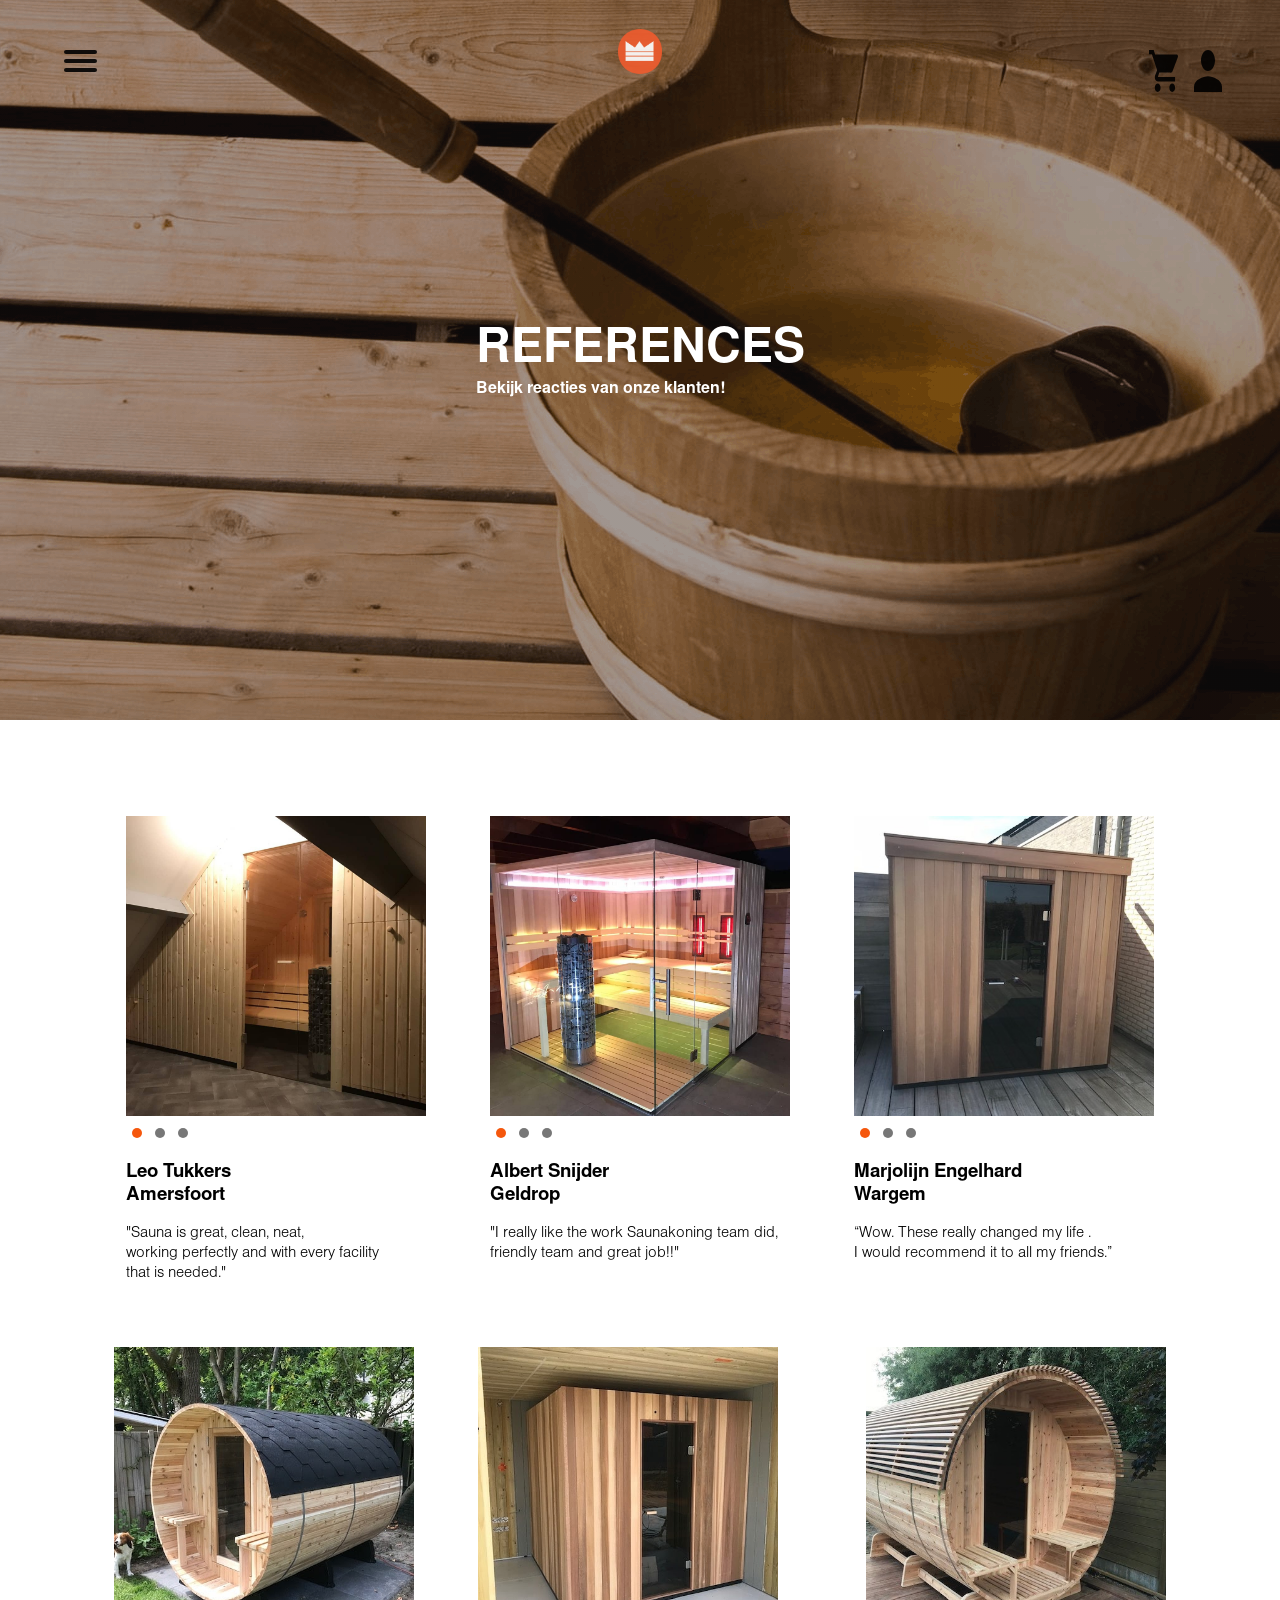
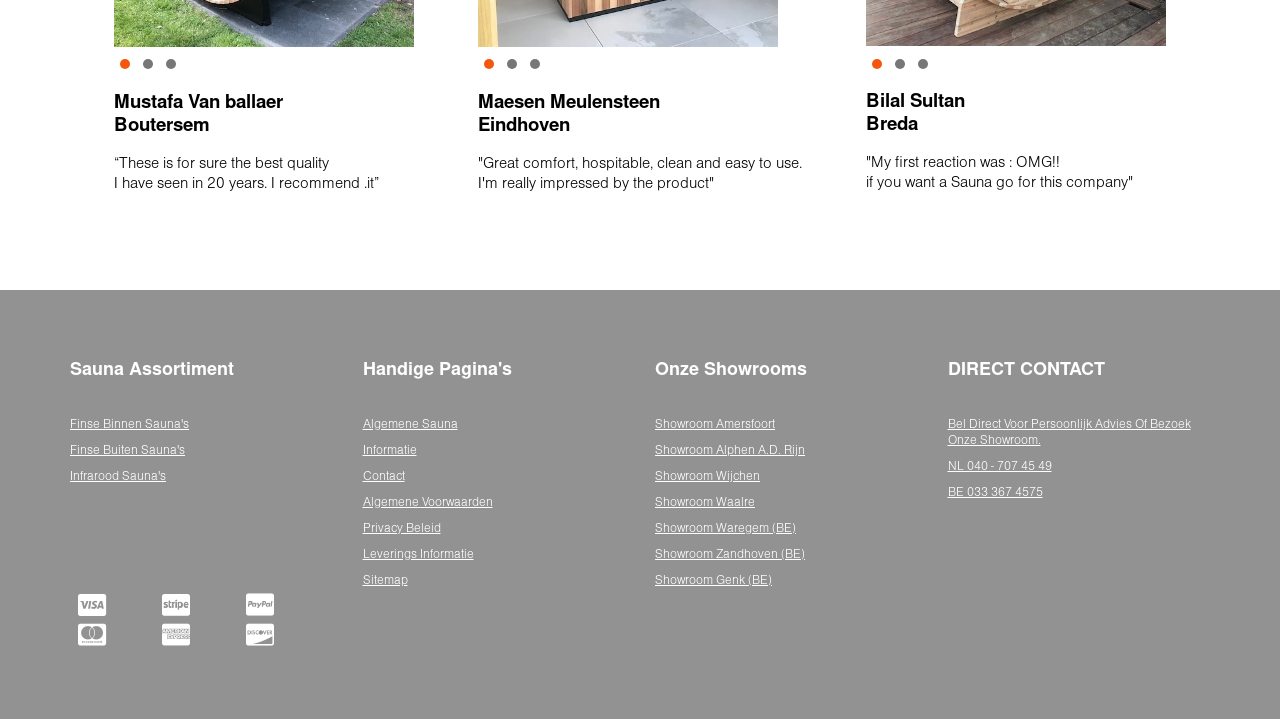
<file: html/reference.html>
<!DOCTYPE html>
<html lang="en">
  <head>
    <meta charset="UTF-8" />
    <meta http-equiv="X-UA-Compatible" content="IE=edge" />
    <meta name="viewport" content="width=device-width, initial-scale=1.0" />
    <link rel="stylesheet" href="/css/homepage.css" />
    <link rel="stylesheet" href="/css/reference.css" />
    <link
      rel="stylesheet"
      type="text/css"
      href="https://cdnjs.cloudflare.com/ajax/libs/font-awesome/5.15.1/css/all.min.css"
    />

    <title>Sauna Koning v2</title>
  </head>
  <body>
  
    <nav id="nav" role="navigation">
      <div id="menuToggle">
        <input type="checkbox" />

        <span></span>
        <span></span>
        <span></span>

        <ul id="menu">
          <a href="../index.html#scrollHome">
            <li>Showrooms</li>
          </a>
          <a href="/html/choss.html">
            <li>Sauna's</li>
          </a>
                    <a href="/html/about.html">
            <li>About Us</li>
          </a>
                    <a href="/html/Blog-CoomingSoon.html">
            <li>Blog</li>
          </a>
          <a href="/html/reference.html">
            <li>Referenties</li>
          </a>
          <a onclick="contactModalF()" href="#">
            <li>Contact</li>
          </a>

          <div class="socialIcons">
            <div
              class="facebook"
              onclick="location.href='https://www.facebook.com/Saunakoning-155835287856773/'"
            >
              <a href=""></a>
            </div>
            <div
              class="insta"
              onclick="location.href='https://www.instagram.com/saunakoning/'"
            ></div>
            <div
              class="linkedin"
              onclick="location.href='https://nl.linkedin.com/in/michiel-broker-0a1a95a'"
            ></div>
          </div>
        </ul>
      </div>
      <a href="/index.html"
        ><img class="headerLogo" src="/assets/images/headerLogo.png"
      /></a>
      <img class="headerIcon1 headerIcon" src="/assets/images/cartIcon.svg" />
      <img
        class="headerIcon2 headerIcon"
        src="/assets/images/personIconsvg.svg"
      />
    </nav>


    <header>
      <div>
        <h1>References</h1>
        <p>Bekijk reacties van onze klanten!</p>
      </div>
    </header>

    <section>
  

      <div class="cards-wrapper">
        <div class='card'>
      
          <img src="../assets/images/REFERENCES (1).png" />
          <div class="dots">
            <div class="dot active">
            </div>
            <div class="dot">
            </div>
            <div class="dot">
            </div>
          </div>

          <h3>Leo Tukkers <br> Amersfoort</h3>
        <p>"Sauna is great, clean, neat,<br>working perfectly and with every facility<br>that is needed."</p>
        </div>
        <div class='card'>
          <img src="../assets/images/REFERENCES (2).png" />
          <div class="dots">
            <div class="dot active">
            </div>
            <div class="dot">
            </div>
            <div class="dot">
            </div>
          </div>
          <h3>Albert Snijder <br> Geldrop </h3>
        <p>"I really like the work Saunakoning team did,<br> friendly team and great job!!"</p>
        </div>
        <div class='card'>
          <img src="../assets/images/REFERENCES (3).png" />
          <div class="dots">
            <div class="dot active">
            </div>
            <div class="dot">
            </div>
            <div class="dot">
            </div>
          </div>
          <h3>Marjolijn Engelhard <br> Wargem </h3>
        <p>“Wow. These really changed my life .<br>I would recommend it to all my friends.”</p>
        </div>
        <div class='card'>
          <img src="../assets/images/REFERENCES (4).png" />
          <div class="dots">
            <div class="dot active">
            </div>
            <div class="dot">
            </div>
            <div class="dot">
            </div>
          </div>
          <h3>Mustafa Van ballaer <br> Boutersem</h3>
        <p>“These is for sure the best quality <br>I have seen in 20 years. I recommend .it”</p>
        </div>
        <div class='card'>
          <img src="../assets/images/REFERENCES (5).png" />
          <div class="dots">
            <div class="dot active">
            </div>
            <div class="dot">
            </div>
            <div class="dot">
            </div>
          </div>
          <h3>Maesen Meulensteen <br> Eindhoven</h3>
        <p>"Great comfort, hospitable, clean and easy to use.<br> I'm really impressed by the product"</p>
        </div>
        <div class='card'>
          <img src="../assets/images/REFERENCES (6).png" />
          <div class="dots">
            <div class="dot active">
            </div>
            <div class="dot">
            </div>
            <div class="dot">
            </div>
          </div>
          <h3>Bilal Sultan <br> Breda</h3>
        <p>"My first reaction was : OMG!!<br> if you want a Sauna go for this company"</p>
        </div>
      
        
      </div>
    </section>


    <!-- The Modal for contact start -->
  <div class="modalContact" id="modalContact">
    <div id="waalreModal" class="modal">

      <!-- Modal content -->
      <div class="modal-content">
        <span id="closeContact" class="close">×</span>

        <div class="contact-container">

          <div class="right-col">

            <h1>Contact us!</h1>
            <p>Contact us by filling in this form or call us!</p>

            <form id="contact-form" method="post">
              <label for="name">Full name</label>
              <input type="text" id="name" name="name" placeholder="Your Full Name" required>
              <label for="email">Email Address</label>
              <input type="email" id="email" name="email" placeholder="Your Email Address" required>
              <input type="tel" id="email" name="phone" placeholder="Your Phone Number" required>
              <label for="message">Question</label>
              <textarea rows="6" placeholder="Your Message" id="message" name="message" required></textarea>
              <!--<a href="javascript:void(0)">--><button type="submit" id="submit" name="submit">Send</button>
              <!--</a>-->
            </form>
            <div id="error"></div>
            <div id="success-msg"></div>
          </div>
          <img class="teamSK" src="../assets/images/teamSK.jpg">
          <div class="klantenService">
            <h1>Klanten Service</h1>
            <p>Telefonisch contact:</p>
            <br>
            <p>NL: <a class="phonenumber" href="tel:040 707 4549">040 707 4549</a></p>
            <p>BE: <a class="phonenumber" href="tel:033 36 74 75">033 36 74 75</a></p>
            <br>
            <div class="tijden">
              <p>Ma-Wo: <a href="">09:00 - 17:00</a></p>
              <p>Do: <a href="">Gesloten</a></p>
              <p>Vr: <a href="">09:00 - 17:00</a></p>
              <p>Za: <a href="">10:00 - 17:00</a></p>
              <p>Zo: <a href="">11:00 - 17:00</a></p>
            </div>
          </div>
        </div>
      </div>
    </div>
  </div>

  <!-- The Modal for contact end -->

  
    <div class="footer">
    	<footer class="footer-wrapper">
  	 <div class="footer-container">
  	 	<div class="footer-row">
  	 		<div class="footer-column">
  	 			<h4>Sauna Assortiment</h4>
  	 			<ul>
  	 				<li><a href="#">Finse binnen sauna's</a></li>
  	 				<li><a href="#">Finse buiten sauna's</a></li>
  	 				<li><a href="#">Infrarood sauna's</a></li>
  	 			</ul>
  	 		</div>
  	 		<div class="footer-column">
  	 			<h4>Handige pagina's</h4>
  	 			<ul>
  	 				<li><a href="#">Algemene sauna</a></li>
  	 				<li><a href="#">Informatie</a></li>
  	 				<li><a href="#">Contact</a></li>
  	 				<li><a href="#">Algemene voorwaarden</a></li>
  	 				<li><a href="#">Privacy beleid</a></li>
					<li><a href="#">Leverings Informatie</a></li>
					<li><a href="#">Sitemap</a></li>
  	 			</ul>
  	 		</div>
  	 		<div class="footer-column">
  	 			<h4>onze showrooms</h4>
  	 			<ul>
  	 				<li><a href="#">Showroom Amersfoort</a></li>
  	 				<li><a href="#">Showroom Alphen a.d. Rijn</a></li>
  	 				<li><a href="#">Showroom Wijchen</a></li>
  	 				<li><a href="#">Showroom Waalre</a></li>
					<li><a href="#">Showroom Waregem (BE)</a></li>
					<li><a href="#">Showroom Zandhoven (BE)</a></li>
					<li><a href="#">Showroom Genk (BE)</a></li>
  	 			</ul>
  	 		</div>
			   <div class="footer-column">
				<h4>DIRECT CONTACT</h4>
				<ul>
					<li><a href="#">Bel direct voor persoonlijk advies of bezoek onze showroom.</a></li>
					<li><a href="#">NL 040 - 707 45 49</a></li>
					<li><a href="#">BE 033 367 4575</a></li>
					
				</ul>
			</div>
  	 		<div class="footer-column">
  	 			<div class="card-links">
  	 				<a href="#"><i class="fab fa-cc-visa" style="font-size: 25px;"></i></a>
  	 				<a href="#"><i class="fab fa-cc-stripe" style="font-size: 25px;"></i></a>
  	 				<a href="#"><i class="fab fa-cc-paypal" style="font-size: 25px;"></i></a>
  	 				<a href="#"><i class="fab fa-cc-mastercard" style="font-size: 25px;"></i></a>
					<a href="#"><i class="fab fa-cc-amex" style="font-size: 25px;"></i></a>
					<a href="#"><i class="fab fa-cc-discover" style="font-size: 25px;"></i></a>
				
  	 			</div>
  	 		</div>
  	 	</div>
  	 </div>
    </footer>
    </div>


        <!-- contact pop up js-->
        <script src="../scripts/contactPopUp.js"></script>
        <!-- nav bar js link-->
        <script src="../scripts/navBar.js"></script>

  </body>
</html>
</file>
<file: css/homepage.css>
@font-face {
  font-family: 'NimbusBold';
  src: url('../assets/fonts/NimbusBold.otf');
}

@font-face {
  font-family: 'NimbusLight';
  src: url('../assets/fonts/NimbusLight.ttf');
}

@font-face {
  font-family: 'NimbusRegita';
  src: url('../assets/fonts/NimbusRegita.otf');
}

html {
  scroll-behavior: smooth;
}

body {
  margin: 0;
  padding: 0;
  width: 100%;
}

#scrollHome {
  position: absolute;
  bottom: 14.9%;
  left: 0px;
  z-index: 100;

}

/*nav bar start */
#nav {
  width: 100%;
  height: 15%;

  position: fixed;
  z-index: 10;
  overflow: hidden;
}

.scroll {
  transition: background-color 1s;
  background-color: rgba(255, 255, 255, 0.5);

}

.headerLogo {
  display: block;
  margin-left: auto;
  margin-right: auto;
  width: 3.5%;
  padding-top: 2.3%;
  opacity: 0.9;
}

.headerIcon1 {
  float: right;
  width: 2.2%;
  height: 31%;
  position: absolute;
  right: 8%;
  top: 50px;
  opacity: 0.9;
}

.headerIcon2 {
  float: right;
  width: 2.2%;
  height: 31%;
  position: absolute;
  right: 4.5%;
  top: 50px;
  opacity: 0.9;
}

.headerIcon:hover {
  cursor: pointer;
}

.mainHome {
  width: 100%;
  height: 100vh;

  margin: 0;
  padding: 0;
  overflow-x: hidden !important;
  position: relative;

}

/*nav bar end */


/*menu start */

.socialIcons {
  height: 10%;
  width: 100%;
  margin-top: 20%;
}

.facebook {
  height: 100%;
  width: 33.333%;
  float: center;
  background-color: rgba(255, 255, 255, 0);
  background-image: url(../assets/images/facebookIcon.png);
  background-repeat: no-repeat;
  background-size: 40px;
  float: left;
}

.insta {
  height: 100%;
  width: 33.333%;
  float: Center;
  background-image: url(../assets/images/InstaIcon.png);
  background-repeat: no-repeat;
  background-size: 40px;
  float: left;
}

.linkedin {
  height: 100%;
  width: 33.333%;
  float: center;
  background-image: url(../assets/images/LinkinIcon.png);
  background-repeat: no-repeat;
  background-size: 40px;
  float: left;
}

#menuToggle {
  display: block;
  position: fixed;
  top: 50px;
  left: 5%;
  z-index: 1;
  -webkit-user-select: none;
  user-select: none;
}

#menuToggle a {
  text-decoration: none;
  color: rgba(0, 0, 0, 0.9);
  font-family: 'NimbusLight';

}

#menuToggle input {
  display: block;
  width: 40px;
  height: 32px;
  position: absolute;
  top: -7px;
  left: -5px;
  cursor: pointer;
  opacity: 0;
  /* hide this */
  z-index: 2;
  /* and place it over the hamburger */
  -webkit-touch-callout: none;
}

/*
 * Just a quick hamburger
 */
#menuToggle span {
  display: block;
  width: 33px;
  height: 4px;
  margin-bottom: 5px;
  position: relative;
  background: rgba(0, 0, 0, 0.9);
  border-radius: 3px;
  z-index: 1;
  transform-origin: 4px 0px;
  transition: transform 0.5s cubic-bezier(0.77, 0.2, 0.05, 1.0),
    background 0.5s cubic-bezier(0.77, 0.2, 0.05, 1.0),
    opacity 0.55s ease;
}

#menuToggle span:first-child {
  transform-origin: 0% 0%;
}

#menuToggle span:nth-last-child(2) {
  transform-origin: 0% 100%;
}

/* 
 * Transform all the slices of hamburger
 * into a crossmark.
 */
#menuToggle input:checked~span {
  opacity: 1;
  transform: rotate(45deg) translate(-2px, -1px);
  background: #232323;
}

/*
 * But let's hide the middle one.
 */
#menuToggle input:checked~span:nth-last-child(3) {
  opacity: 0;
  transform: rotate(0deg) scale(0.2, 0.2);
}

/*
 * Ohyeah and the last one should go the other direction
 */
#menuToggle input:checked~span:nth-last-child(2) {
  transform: rotate(-45deg) translate(0, -1px);
}

/*
 * Make this absolute positioned
 * at the top left of the screen
 */
#menu {
  position: fixed;
  width: 200px;
  height: 100vh !important;
  margin: -100px 0 0 -5%;
  padding: 5%;
  opacity: 98%;
  padding-top: 125px;
  box-sizing: content-box;
  background: rgb(216, 216, 216, 0.9);
  list-style-type: none;
  -webkit-font-smoothing: antialiased;
  /* to stop flickering of text in safari */

  transform-origin: 0% 0%;
  transform: translate(-100%, 0);

  transition: transform 0.5s cubic-bezier(0.77, 0.2, 0.05, 1.0);
}

#menu li {
  padding: 15px 0;
  font-size: 18px;
  transition: all 0.3s ease;
}

#menu li:hover {
  cursor: pointer;
  padding-left: 5px;
  color: rgba(255, 89, 36, 1);
}

/*
 * And let's slide it in from the left
 */
#menuToggle input:checked~ul {
  transform: none;
}

/*menu end */


.slider {
  position: absolute;
  top: 0;
  left: 0;
  width: 500%;
  height: 100%;
  animation: animate 20s linear infinite;
  z-index: 1;

}

.slider .slide {
  position: relative;
  width: 20%;
  height: 100%;
  float: left;
}

.slider .slide .caption {
  position: absolute;
  bottom: 60px;
  left: 60px;
  right: 60px;
  padding: 30px;
  background: rgba(0, 0, 0, .5);
  box-sizing: border-box;

}

.slider .slide .caption h2 {
  margin: 0 0 20;
  padding: 0;
  color: #fff;
  font-size: 48px;

}

.slider .slide .caption p {
  margin: 0;
  padding: 0;
  color: #fff;
  font-size: 20px;

}

.slider .slide.slide1 {
  background: url(../assets/images/slide1.png);
  background-size: cover;
  background-position: center;
}

.slider .slide.slide2 {
  background: url(../assets/images/2.png);
  background-size: cover;
  background-position: center;
}

.slider .slide.slide3 {
  background: url(../assets/images/3.png);
  background-size: cover;
  background-position: center;
}


@keyframes animate {
  0% {
    left: 0;
  }

  20% {
    left: 0;
  }

  25% {
    left: -100%;
  }

  45% {
    left: -100%;
  }

  50% {
    left: -200%;
  }

  70% {
    left: -200%;
  }

}

.logoSK {
  display: block;
  display: block;
  width: 25%;
  margin-left: auto;
  margin-right: auto;
  padding-top: 10%;
  opacity: 0.9;
}

.homeContainer {
  width: 100%;
  height: 100%;
  position: absolute;
  background-color: rgba(255, 255, 255, 0.4);
  z-index: 8;
}

nav h3 {
  text-align: center;
  padding: 15px;
  font-family: 'NimbusRegita';
  color: rgba(0, 0, 0, 0.9);
}

.homeContainer h3{
  text-align: center;
}


.left {
  width: 50%;
  float: left;
  height: 50%;
  display: flex;
  justify-content: center;
  align-items: center;
}

.right {
  width: 50%;
  float: right;
  height: 50%;
  display: flex;
  justify-content: center;
  align-items: center;
}

.left h4 {
  font-size: 26px;
  font-family: 'NimbusBold';
  color: rgba(0, 0, 0, 0.9);
}

.left p {
  padding-top: 5%;
  font-size: 18px;
  font-family: 'NimbusLight';
  color: rgba(0, 0, 0, 0.9);
}

.right h4 {
  font-size: 26px;
  font-family: 'NimbusBold';
  color: rgba(0, 0, 0, 0.9);
}

.right p {
  font-size: 18px;
  padding-top: 5%;
  font-family: 'NimbusLight';
  color: rgba(0, 0, 0, 0.9);


}

.saunaIcon {
  width: 2.5%;
  display: inline-block;
  position: absolute;
  left: auto;
  /* padding-left: 3%; */
  margin-left: 15px;
  /* top: 24px; */
  margin-top: -8px;
}

.appIcon {
  width: 1.8%;
  display: inline-block;
  position: absolute;
  left: auto;
  /* padding-left: 3%; */
  margin-left: 15px;
  /* top: 24px; */
  margin-top: -4px;
}

.button {
  font-family: 'NimbusBold';
  width: 60%;
  background-color: rgba(255, 89, 36, 1);
  border: none;
  color: white;
  padding: 11px 32px;
  text-align: center;
  text-decoration: none;
  display: inline-block;
  font-size: 16px;
  margin-top: 13%;
  cursor: pointer;
  transition: .5s;
  border-radius: 2rem;
  overflow: hidden;
}

.button:hover {
  background-color: rgba(237, 203, 147.1);
  transform: scale(1.2);
}

.headerLogo:hover {
  transform: scale(1.2);
}

/*footer start */
.footer {
  width: 100%;
}

.footer-wrapper {
  background-color: #929292;
  padding: 70px 0;

}

.footer-row {
  display: flex;
  flex-wrap: wrap;
}

ul {
  list-style: none;
}

a {
  color: #ffffff;
}

.footer-container {
  max-width: 1170px;
  margin: auto;
}

.footer-column {
  width: 25%;
  padding: 0 15px;
}

.footer-column h4 {
  font-size: 18px;
  font-family: 'NimbusBold';
  color: #ffffff;
  text-transform: capitalize;
  margin-bottom: 35px;
  font-weight: 500;
  position: relative;
}

.footer-column ul li:not(:last-child) {
  margin-bottom: 10px;
}

.footer-column ul li a {
  font-size: 13px;
  font-family: 'NimbusLight';
  text-transform: capitalize;
  font-weight: 300;
  display: block;
  transition: all 0.3s ease;
}

.footer-column ul li a:hover {
  padding-left: 2px;
}

.footer-column .card-links a {
  display: inline-block;
  height: 20px;
  width: 70px;
  margin: 0 10px 10px 0;
  text-align: center;
  line-height: 40px;
  color: #ffffff;
  transition: all 0.5s ease;

}

.card-links {
  margin-left: -5%;
}

/*footer end */

/*mobile start footer */
@media(max-width: 767px) {
  .footer-column {
    width: 50%;
    margin-bottom: 30px;
  }
}

@media(max-width: 574px) {
  .footer-column {
    width: 100%;
  }
}

* {
  margin: 0;
  padding: 0;
  box-sizing: border-box;
}

/*mobile end footer */

/*showroom start*/
.showroomContainer {
  width: 100%;
  height: 600px;
  background-color: rgb(0, 0, 0, 0.1);
}

.leftShow {
  width: 50%;
  height: 100%;
  position: relative;
  float: left;
  justify-content: flex-end;
  align-items: center;
  display: flex;
}

#beneluxMap {
  width: 60%;
  margin-right: 5%;
  display: block;

}

#waalre {
  width: 60%;
  margin-right: 5%;
  display: none;

}

#amersfoort {
  width: 60%;
  margin-right: 5%;
  display: none;

}

#alphen {
  width: 60%;
  margin-right: 5%;
  display: none;

}

#wijchen {
  width: 60%;
  margin-right: 5%;
  display: none;

}

#zeeland {
  width: 60%;
  margin-right: 5%;
  display: none;

}

#zandhoven {
  width: 60%;
  margin-right: 5%;
  display: none;

}

#waregem {
  width: 60%;
  margin-right: 5%;
  display: none;

}

#genk {
  width: 60%;
  margin-right: 5%;
  display: none;

}

.rightShow {
  width: 50%;
  height: 100%;
  float: right;
}

.rightShow h2 {
  text-align: left;
  font-family: 'NimbusBold';
  font-size: 24px;
  padding-top: 10%;
  padding-left: 8%;

}

.rightShow p {
  font-family: 'NimbusLight';
  text-align: left;
  padding-top: 2%;
  font-size: 18px;
  padding-left: 8%;

}

.showroomOrange {
  color: rgba(255, 89, 36, 1);

}

.rightShow ul li:not(:last-child) {
  margin-bottom: 10px;
}

.rightShow ul {
  margin-top: 2%;
  list-style-type: circle;
  padding-left: 8%;
}

.rightShow ul li {
  font-size: 18px;
  font-family: 'NimbusLight';
  text-transform: capitalize;
  font-weight: 300;
  display: block;
  transition: all 0.3s ease;

}

.rightShow ul li:hover {
  padding-left: 2px;
  cursor: pointer;
  color: rgba(255, 89, 36, 1);
}

.bekijk {
  font-family: 'NimbusBold';
  color: rgba(255, 89, 36, 1);
  text-decoration: underline;

}

.bekijk:hover {
  cursor: pointer;
}

.dotWaalre1 {
  position: absolute;
  top: 10%;
  right: 10%;
  width: 10%;
}

.modal1 {
  display: none;
  /* Hidden by default */

}

.modal2 {
  display: none;
  /* Hidden by default */
}

.modal3 {
  display: none;
  /* Hidden by default */
}

.modal4 {
  display: none;
  /* Hidden by default */
}

.modal5 {
  display: none;
  /* Hidden by default */
}

.modal6 {
  display: none;
  /* Hidden by default */
}

.modal7 {
  display: none;
  /* Hidden by default */
}

.modal8 {
  display: none;
  /* Hidden by default */
}

.modalAll {
  display: none;
  /* Hidden by default */
}

.modalContact {
  display: none;
  /* Hidden by default */

}

/* The Modal (background) */
.modal {

  position: fixed;
  /* Stay in place */
  z-index: 100;
  /* Sit on top */
  padding-top: 100px;
  /* Location of the box */
  left: 0;
  top: 0;
  width: 100%;
  /* Full width */
  height: 100%;
  /* Full height */
  overflow: auto;
  /* Enable scroll if needed */
  background-color: rgb(0, 0, 0);
  /* Fallback color */
  background-color: rgba(0, 0, 0, 0.9);
  /* Black w/ opacity */
}

/* Modal Content */
.modal-content {
  background-color: #f2f4f5;
  margin: auto;
  position: relative;
  width: 80%;
  height: 85%;
  overflow: hidden;

}

.teamSK {
  position: absolute;
  bottom: 0;
  right: 0;
  width: 70%;
}

/* The Close Button */
.close {
  color: #aaaaaa;
  float: right;
  font-size: 28px;
  font-weight: bold;
  position: absolute;
  top: 1%;
  right: 1%;
}

.close:hover,
.close:focus {
  color: #000;
  text-decoration: none;
  cursor: pointer;
}

:root {
  --primary-color: #010712;
  --secondary-color: #818386;
  --bg-color: #f2f4f5;
  --button-color: #3B3636;
  --h1-color: #3F444C;
}

/*mobile end */

/*contact start */

* {
  margin: 0;
  box-sizing: border-box;
  transition: all 0.3s ease-in-out;
}

.contact-container {
  display: flex;
  width: 100%;
  height: 100%;
  background: var(--bg-color);
}

.left-col {
  width: 50%;
  height: 100%;
  background-size: cover;
  background-repeat: no-repeat;
  display: flex;
  justify-content: center;
  align-items: flex-end;
}

.left-col1 {

  background-image: url("../assets/images/showroomWaalre.jpg");
}

.left-col2 {

  background-image: url("../assets/images/amer.jpg");
}

.left-col3 {

  background-image: url("../assets/images/alphen.jpg");
}

.left-col4 {

  background-image: url("../assets/images/wijchen.jpg");
}

.left-col5 {

  background-image: url("../assets/images/zeeland.jpg");
}

.left-col6 {

  background-image: url("../assets/images/zand.jpg");
}

.left-col7 {

  background-image: url("../assets/images/warem.jpg");
}

.left-col8 {

  background-image: url("../assets/images/genk.jpg");
}



.logo {
  width: 6em;
  padding: 1.5rem;
}

.right-col {
  background: var(--bg-color);
  /* width: 50%; */
  height: 100%;
  padding: 2rem 2rem;
}

.modal h1,
.modal label,
.modal button,
.description {
  font-family: 'Jost', sans-serif;
  font-weight: 400;
  letter-spacing: 0.1rem;
}

.modal h1 {
  color: var(--h1-color);
  text-transform: uppercase;
  font-size: 1.5rem;
  letter-spacing: 0.5rem;
  font-weight: 300;
}

.modal p {
  color: var(--secondary-color);
  font-size: 0.9rem;
  letter-spacing: 0.01rem;
  width: 40vw;
  margin: 0.25rem 0;
}

.modal label,
.description {
  color: var(--secondary-color);
  text-transform: uppercase;
  font-size: 0.625rem;
}

.modal form {
  width: 31.25rem;
  position: relative;
  margin-top: .5rem;
  padding: 1rem 0;
}

.modal input,
.modal textarea,
.modal label {
  width: 40vw;
  display: block;
}

.modal p,
placeholder,
.modal input,
.modal textarea {
  font-family: 'Helvetica Neue', sans-serif;
}

.modal input::placeholder,
.modal textarea::placeholder {
  color: var(--primary-color);
}

.modal input,
.modal textarea {
  color: var(--primary-color);
  font-weight: 500;
  background: var(--bg-color);
  border: none;
  border-bottom: 1px solid var(--secondary-color);
  padding: 0.5rem 0;
  margin-bottom: 1rem;
  outline: none;
}

.modal textarea {
  resize: none;
}

.modal button {
  text-transform: uppercase;
  font-weight: 300;
  background: var(--button-color);
  color: var(--bg-color);
  width: 10rem;
  height: 2.25rem;
  border: none;
  border-radius: 2px;
  outline: none;
  cursor: pointer;
}

.modal input:hover,
.modal textarea:hover,
.modal button:hover {
  opacity: 0.5;
}

.modal button:active {
  opacity: 0.8;
}

.description {
  margin-left: 1.25rem;
}

.klantenService {
  width: 40%;
  height: 100%;
  float: right;
  padding: 2rem 2rem;
}

.phonenumber {
  color: rgba(255, 89, 36, 1);
  cursor: pointer;
  text-decoration: underline;
}

.tijden p {
  color: var(--h1-color);
  width: 50%;
}

.tijden a {
  float: right;
  text-decoration: none;
  color: var(--secondary-color);
}

/*contact end */


/*mobile version starts here ------
-----------------------------------*/
@media screen and (max-width: 374px) {

  /*---footer start---*/
  .container .slider .slide .caption {
    position: absolute;
    bottom: 15px;
    left: 15px;
    right: 15px;
    padding: 15px;
  }

  .container .slider .slide .caption h2 {
    margin: 0 0 10;
    font-size: 30px;
  }

  .container .slider .slide .caption p {
    font-size: 16px;
  }

  /*---footer end---*/

  /*---index page start  ---*/
  .headerIcon1 {
    width: 7%;
    right: 15%;
  }

  .headerIcon2 {
    width: 7%;
    right: 4%;
  }

  .headerLogo {
    width: 11%;
    display: block;
    padding-top: 50px;
    padding-bottom: 10%;
    opacity: 0.9;
  }

  .logoSK {
    width: 80%;
    margin-top: 46%;
  }

  .right {
    float: none;
    height: 3%;
    margin-left: 83px;
    margin-bottom: 80px;
  }

  .left {
    float: none;
    width: 80%;
    height: 43%;
    padding-left: 90px;
  }

  .mainHome {
    height: 160vh;
  }

  .button {
    height: 35px;
    width: 86%;
  }

  .saunaIcon {
    width: 9%;

  }

  .appIcon {
    width: 6%;
    margin-top: -35px;
    margin-left: -48px;
  }

  .rightShow ul {
    margin-top: 5%;
    padding-left: 8%;
  }

  .rightShow h2 {
    font-size: 20px;
    padding-top: 14px;
  }

  .rightShow p {
    padding-top: 8%;
  }

  /*maps size adjust*/
  #beneluxMap {
    width: 118%;
    margin-right: -12%;
    padding-bottom: 80%;
  }

  #waalre {
    width: 118%;
    margin-right: -12%;
    padding-bottom: 80%;

  }

  #amersfoort {
    width: 118%;
    margin-right: -12%;
    padding-bottom: 80%;
  }

  #alphen {
    width: 118%;
    margin-right: -12%;
    padding-bottom: 80%;
  }

  #wijchen {
    width: 118%;
    margin-right: -12%;
    padding-bottom: 80%;
  }

  #zeeland {
    width: 118%;
    margin-right: -12%;
    padding-bottom: 80%;
  }

  #zandhoven {
    width: 118%;
    margin-right: -12%;
    padding-bottom: 80%;
  }

  #waregem {
    width: 118%;
    margin-right: -12%;
    padding-bottom: 80%;
  }

  #genk {
    width: 118%;
    margin-right: -12%;
    padding-bottom: 80%;
  }

  .close {
    right: 5%;
  }

  .modal h1 {
    font-size: 15px;
    width: 40%;
  }

  .modal p {
    padding-top: 10px;
  }

  .modal form {
    padding: 0.3rem 0;
  }

  .modal button {
    padding: none;
    width: 4.4rem;
  }

  .modal h1,
  .modal label,
  .modal button,
  .description {
    letter-spacing: none;
  }

  .right-col {
    padding: 0.8rem 0.8rem;
  }

  .modal input,
  .modal textarea {
    height: 37px;
    margin-bottom: 0.8 rem;
    padding: 0.5 rem 0px;
  }

  .modal input,
  .modal textarea,
  .modal label {
    display: flex;
  }

  .teamSK {
    width: 500px;
  }

  @media screen and (max-width: 768px) {
    .container .slider .slide .caption {
      position: absolute;
      bottom: 20px;
      left: 20px;
      right: 20px;
      padding: 20px;
    }

    .container .slider .slide .caption h2 {
      margin: 0 0 10;
      font-size: 30px;
    }

    .container .slider .slide .caption p {
      font-size: 16px;
    }
  }

  @media screen and (max-width: 500px) {
    .facebook {
      height: 100%;
      width: 33.333%;
      float: center;
      background-color: rgba(255, 255, 255, 0);
      background-image: url(../assets/images/facebookIcon.png);
      background-repeat: no-repeat;
      background-size: 25px;
      float: left;
    }

    .insta {
      height: 100%;
      width: 33.333%;
      float: Center;
      background-image: url(../assets/images/InstaIcon.png);
      background-repeat: no-repeat;
      background-size: 25px;
      float: left;
    }

    .linkedin {
      height: 100%;
      width: 33.333%;
      float: center;
      background-image: url(../assets/images/LinkinIcon.png);
      background-repeat: no-repeat;
      background-size: 25px;
      float: left;
    }
  }
}
</file>
<file: css/about.css>
@font-face {
  font-family: 'NimbusBold';
  src: url('../assets/fonts/NimbusBold.otf');
}

@font-face {
  font-family: 'NimbusLight';
  src: url('../assets/fonts/NimbusLight.ttf');
}

@font-face {
  font-family: 'NimbusRegita';
  src: url('../assets/fonts/NimbusRegita.otf');
}


.coverimg {
   font-family: 'NimbusBold';
   background-image: 
   linear-gradient(rgba(23, 23, 23, 0.4), rgba(23, 23, 23, 0.4)),
   url(../assets/images/teamwork.jpg);
   width:100%;
   height: 80vh;
   background-position: center;
   display: flex;
   justify-content: center;
   align-items: center;
   color:white;
   background-size: cover;

}

.backgroundImage {
  width: auto;
  height: 105%;
  margin: auto;
  display: block;
  margin-left: auto;
  margin-right: auto;
}

.ConAbout {
  padding-bottom: 13%;
  font-size: 102%;
  margin: auto;
  width: 75%;
  height: 20%;

}

.aboutUsTitle {
  font-family: 'NimbusBold';
  font-weight: bold;
  font-size: 120%;
  Margin: auto;

}

.aboutUsParagraph {
  font-family: 'NimbusLight';
  font-size: 90%;
}


.aboutUsTitle .finseLine {
  width: 100px;
  border: 2px solid orange;
  z-index: 1;
  transform: translateX(0px);
}


.ContInfo1 {
  font-size: 145%;
  margin: auto;
  padding-top: 5%;
  width: 75%;
  display: flex;
}

.h2 {
  font-family: 'NimbusBlod';
  padding-top: 10%;

}

.paragraph1 {
  font-family: 'NimbusLight';
  ;
  width: 60%;
  height: 100%;
  flex: 1;
}

.paragraph1 .finseLine {

  width: 65px;
  border: 1px solid orange;
  z-index: 1;
  transform: translateX(0px);
}


.finseSaunaimg {

  width: 40%;
  height: 150%;

  background-repeat: no-repeat;
  background-size: contain;
  background-image: url(../assets/images/finseSaunas.png);

}


.ContInfo2 {
  font-size: 100%;
  margin: auto;
  padding-top: 1%;
  width: 75%;
  display: flex;
  padding-bottom: 1%;
}

.finsebutton:hover {
  background-color: rgba(237, 203, 147.1);
  transform: scale(0.95);
}

.paragraph2 {
  font-family: 'NimbusLight';
  font-size: 140%;
  width: 60%;
  height: 100%;
  padding-top: 12%;
}


.paragraph2 .finseLine {
  width: 65px;
  border: 2px solid orange;
  z-index: 1;
  transform: translateX(0px);
}

.infraroodSaunaimg {
  margin-top: 10%;
  width: 64%;
  height: 130%;
  background-repeat: no-repeat;
  background-size: contain;
  background-image: url(../assets/images/infraroodSaunas.png);

}


/* the style of the collapsible */

.collapsible {
  font-family: 'NimbusBold';
  color: #444;
  cursor: pointer;
  padding: 1%;
  width: 100%;
  border: none;
  text-align: middle;
  outline: none;
  font-size: 20px;
}

.active,
.collapsible:hover {
  background-color: #FF5924;
  color: white;
}

/* hidden by default */
.content {
  font-family: 'NimbusLight';
  font-size: 120%;
  padding: 2%;
  display: none;
  overflow: hidden;
}

.AboutText {
  padding: 0.4%;
  padding-left: 0.5;
  text-align: center;
  overflow: auto;
}

.footer {
  height: 20vh;
}


/* Mobile version (still not finshed) */
@media screen and (max-width: 400px) {

  .headerIcon1 {
    width: 7%;
    right: 15%;
  }

  .headerIcon2 {
    width: 7%;
    right: 4%;
  }

  .teamSK {
    width: 500px;
  }

  .headerLogo {
    width: 11%;
  }

  .headerLogo {
    display: block;
    padding-top: 5px;
    padding-bottom: 10%;
    opacity: 0.9;
  }


  .collapsible {
    font-size: 15px;
  }


  /* hidden by default */
  .content {
    font-family: 'NimbusLight';
    font-size: 90%;
    padding: 3%;
    display: none;
    overflow: hidden;
  }

  .AboutText {
    padding: 0.4%;
    padding-left: 0.5;
    text-align: center;
    overflow: auto;
  }

  .coverimg {
    width: 100%;
    height: 20%;
    margin: auto;

  }

  .backgroundImage {
    width: 100%;
    height: 100%;
    display: block;
    margin-left: auto;
    margin-right: auto;
  }



  .ConAbout {
    font-size: 102%;
    margin: auto;
    width: 75%;
    height: 45%;
    padding-bottom: 5%;
  }


  .ContInfo1 {
    height: 60%;
    padding-top: 3%;
    padding-bottom: 2%;
    display: flex;
  }

  .ContInfo2 {
    height: 50%;
    padding-bottom: 10%;
  }

}

.f{
  width: 40%; 
  height: auto;
}

/*mobile version */
@media screen and (max-width: 374px){
  .aboutUsParagraph{
    font-size: 113%;
  }
  .ContInfo1{
    display: inline-block;
    padding-left: 40px;

  }
  .questions{
    font-size: 25px;
  }
  .collapsible{
    font-size: 17px;
  }
  .f{
    width: 300px;
    padding-top: 270px;
  }
  .paragraph1{
    height: 60px;
    width: 300px;
  }
  .ContInfo2{
    display:inline-block;
    padding-left: 40px;
  }
  .paragraph2{
    height: 60px;
    width: 300px;
  }
  .fg{
    display: none;
  }

}
</file>
<file: css/footer.css>
*{
	margin:0;
	padding:0;
	box-sizing: border-box;
}
.footer-wrapper{
	background-color: #929292;
    padding: 70px 0;
}
.footer-row{
	display: flex;
	flex-wrap: wrap;
}
ul{
	list-style: none;
}
a{
	color: #ffffff;
}
.footer-container{
	max-width: 1170px;
	margin:auto;
}
.footer-column{
   width: 25%;
   padding: 0 15px;
}
.footer-column h4{
	font-size: 18px;
	color: #ffffff;
	text-transform: capitalize;
	margin-bottom: 35px;
	font-weight: 500;
	position: relative;
}

.footer-column ul li:not(:last-child){
	margin-bottom: 10px;
}
.footer-column ul li a{
	font-size: 16px;
	text-transform: capitalize;
	font-weight: 300;
	display: block;
	transition: all 0.3s ease;
}
.footer-column ul li a:hover{
	padding-left: 2px;
}
.footer-column .card-links a{
	display: inline-block;
	height: 20px;
	width: 70px;
	margin:0 10px 10px 0;
	text-align: center;
	line-height: 40px;
	color: #ffffff;
	transition: all 0.5s ease;
}


@media(max-width: 767px){
  .footer-column{
    width: 50%;
    margin-bottom: 30px;
}
}
@media(max-width: 574px){
  .footer-column{
    width: 100%;
}
}
</file>
<file: css/choss.css>
@font-face {
  font-family: 'NimbusBold';
  src: url('../assets/fonts/NimbusBold.otf');
}

@font-face {
  font-family: 'NimbusLight';
  src: url('../assets/fonts/NimbusLight.ttf');
}

@font-face {
  font-family: 'NimbusRegita';
  src: url('../assets/fonts/NimbusRegita.otf');
}

.firstContainer {
  display: flex;
  flex-wrap: wrap;
  align-items: center;
  justify-content: center;
  background-color: none;
}

.leftC {
  width: 50%;
  float: left;
  background-image: url(../assets/images/11.png);
  height: 100%;
  background-repeat: no-repeat;
  background-size: cover;
}

.leftC2 {
  width: 100%;
  height: 100%;
  display: flex;
  justify-content: center;
  align-items: center;
  background-color: rgba(255, 255, 255, 0.2);

}

.rightC {
  width: 50%;
  float: right;
  background-image: url(../assets/images/21.png);
  height: 100%;
  background-repeat: no-repeat;
  background-size: cover;
}

.rightC2 {
  width: 100%;
  height: 100%;
  display: flex;
  justify-content: center;
  align-items: center;
  background-color: rgba(255, 255, 255, 0.2);
}

.buttonC {

  font-family: 'NimbusLight';
  text-align: center;
  padding-bottom: -3%;
  width: 50%;
  background-color: rgba(255, 89, 36, 1);
  color: rgb(255, 255, 255);
  padding: 10px 32px;
  text-align: center;
  text-decoration: none;
  display: inline-block;
  font-size: 123%;
  text-align: center;
  vertical-align: center;
  transition: .5s;
  border-radius: 2rem;
  box-shadow: 2px 3px;
}

.buttonC:hover {
  background-color: rgba(237, 203, 147.1);
  color: rgb(0, 0, 0);
  transform: scale(0.95);
}


/* Mobile version */
@media screen and (max-width:364px){
  .buttonC{
    font-size: 20px;
  }

}
@media screen and (max-width: 600px) {

  .headerIcon1 {
    width: 7%;
    right: 15%;
  }

  .headerIcon2 {
    width: 7%;
    right: 4%;
  }

  .teamSK {
    width: 500px;
  }

  .headerLogo {
    width: 11%;
  }

  .buttonC {

    font-family: 'NimbusLight';
    text-align: center;
    width: 90%;
    height: 6%;
    background-color: rgb(228, 228, 228);
    color: rgb(41, 41, 41);
    padding: 10px 32px;
    text-align: center;
    text-decoration: none;
    display: inline-block;
    font-size: 20px;
    text-align: center;
    vertical-align: center;
    transition: .5s;
    box-shadow: 2px 3px;
  }


  .leftC {
    width: 50%;
    float: left;
    background-image: url(../assets/images/11.png);
    height: 100%;

    background-repeat: no-repeat;
    background-size: cover;
  }

  .leftC2 {
    width: 100%;
    height: 100%;
    display: flex;
    justify-content: center;
    align-items: center;
    background-color: rgba(255, 255, 255, 0.2);

  }

  .rightC {
    width: 50%;
    float: right;
    background-image: url(../assets/images/21.png);
    height: 100%;
    background-repeat: no-repeat;
    background-size: cover;
  }

  .rightC2 {
    width: 100%;
    height: 100%;
    display: flex;
    justify-content: center;
    align-items: center;
    background-color: rgba(255, 255, 255, 0.2);
  }

}
</file>
<file: css/finse.css>
.mainFinse {
  width: 100%;
  margin: 0;
  padding: 0;
  position: relative;
}

.finseContainer {
  width: 100%;
  height: 100%;
  background-color: rgba(255, 255, 255, 0.4);
  z-index: 8;
}

.finsesaunaBanner {
  width: 100%;
  height: 450px;
  background: url(../assets/images/finseHeader.png);
  background-size: cover;
  background-position: center;
  display: flex;
  padding-top: 100px;
  justify-content: center;
  align-items: center;
}



.blur {
  background-color: rgba(255, 255, 255, 0.3);
  width: 80%;
  height: 60%;
}

.blur h1 {
  text-align: center;
  font-size: 28px;
  font-family: 'NimbusBold';
  color: rgba(0, 0, 0, 1);
  padding-top: 20px;
}

.blur h2 {
  text-align: center;
  font-size: 18px;
  font-family: 'NimbusRegita';
  color: rgba(0, 0, 0, 1);
  padding-top: 10px;
}
.blur h2:hover{
  color: rgba(237, 203, 147.1);
  transform: scale(0.95);
}
.blur p {
  text-align: center;
  font-family: 'NimbusLight';
  font-size: 23px;
  color: rgba(0, 0, 0, 1);
  padding-top:20px ;
  padding-left: 20px;
  padding-right: 20px;

}

.row {
  display: flex;
  position: relative;
}

.column {
  flex: 33.3%;
}

.persoon {
  color: grey;
}

.card {
  padding: 30px;
  vertical-align: middle;
  transition: .5s;


}

.cardText {
  padding-left: 25%;
  padding-top: 10%;
  padding-bottom: 5%;

}

.card h1 {

  font-size: 20px;
  font-family: 'NimbusBold';
  color: rgba(0, 0, 0, 0.9);

}

.card p {

  font-family: 'NimbusLight';
  color: rgba(0, 0, 0, 0.9);
}

.card img {
  display: block;
  margin: 0 auto;
}

.card button {
  outline: 0;
  color: white;
  background-color: rgba(255, 89, 36, 1);
  text-align: center;
}

.card button:hover {
  opacity: 0.7;
}

.card:hover {
  cursor: pointer;
  background-color: rgba(0, 0, 0, .2);
}

.finsebutton {
  font-family: 'NimbusLight';
  width: 30%;
  background-color: rgba(255, 89, 36, 1);
  border: none;
  color: white;
  padding: 11px 32px;
  text-align: center;
  text-decoration: none;
  display: block;
  font-size: 15px;
  cursor: pointer;
  transition: .5s;
  border-radius: 2rem;
  overflow: hidden;
  margin: 0 auto;
}

.finsebutton:hover {
  background-color: rgba(237, 203, 147.1);
  transform: scale(0.95);
}


/*-----------mobile version starts---------
------------------------------------------*/
@media screen and (max-width: 374px) {

  .blur {
    height: 85%;
    background-color:#ffffda ;
  }
  .finsesaunaBanner{
    height: 590px;
  }

  .row {
    display: block;
  }

  .element.style {
    width: 60%;
  }

  .cardText {
    padding-left: 15%;
  }
}
</file>
<file: css/productPage.css>
@font-face {
    font-family: 'NimbusBold';
    src: url('../assets/fonts/NimbusBold.otf');
}

@font-face {
    font-family: 'NimbusLight';
    src: url('../assets/fonts/NimbusLight.ttf');
}

@font-face {
    font-family: 'NimbusRegita';
    src: url('../assets/fonts/NimbusRegita.otf');
}

body {
    /* background-color:lightgrey; */
    display: flex;

}

html {
    scroll-behavior: smooth;

}

.base-container {
    background-color: white;
    width: 100%;
    height: auto;
    margin: auto;
    display: flex;

}

.photo {
    display: block;
    margin: 0 auto;
    width: 55%;
    padding-top: -10%;
}

.rightSide {
    width: 50%;
}

.navExtra {
    height: 5%;
    background-color: white;
    width: 100%;
}

.extraLeft {
    width: 50%;
    height: 100%;
    float: left;
    background-color: rgba(237, 203, 147.1);
    position: relative;

}

.extraRight {
    width: 50%;
    height: 100%;
    float: right;
}

.blur2 {
    height: 100%;
    width: 100%;
    background-color: rgba(237, 203, 147.1);
}

.photos-container {

    width: 100%;
    margin-bottom: 5%;
    display: grid;
    grid-template-columns: auto auto auto;
    justify-content: center;
}

.photos-container img {
    margin: 10px;
}

.photos-container img:hover {
    cursor: pointer;
}

h1 {
    font-size: 26px;
    font-family: 'NimbusBold';
    text-align: center;
    margin-top: 5%;
}

.leftSide {
    width: 50%;
    background-color: rgba(237, 203, 147.1);
    overflow: hidden;
    position: relative;
}

.photos {

    width: 48px;
    height: 48px;
    opacity: 0.5;
    border-radius: 3px;
}

.money {
    top: 270px;
    font-weight: 50;
    font-size: 20px;
    color: #333333;
    text-align: center;

}

.grid-container {
    display: grid;
    margin-top: 5%;
    margin-left: 18%;
    margin-right: 18%;
    grid-template-columns: 50% 50%;



}

.grid-container>div {
    background-color: transparent;
    text-align: left;
    color: #333333;
    font-size: 17px;
}

.fb {
    display: inline;
    width: 140px;
    height: 40px;
    border: 1px solid #ff5924;
    background-color: #ff5924;
    box-sizing: border-box;
    color: cornsilk;
    transition-duration: 500ms;

}

.fb:hover {

    cursor: pointer;
    background-color: rgba(237, 203, 147.1);
    border: 1px solid rgba(237, 203, 147.1);

}
/*rating section */
.stars li {
    display: inline-block;
    margin: 0 1px;
    padding-top: 16px;
    padding-left: 20px;
    color: #ff9800;
}

.ratingText {
    position: relative;
    padding-left: 3px;
    padding-top: 30px;
    text-align: center;
    font-size: 20px;
    min-height: 60px;
    font-family: 'NimbusLight'
}

.ratingCardContainer {
    flex: 100%;
    padding-top: 30px;
    padding-right: 80px;
    display: flex;
    margin: 0 200px;
}

.ratingCardItem {
    flex: 0 0 33%;
    box-shadow: 0 3px 15px lightgray;
    border-radius: 10px;
    padding: 10px;
    margin: 20px;
}

.photoRating {
    height: 100px;
    width: 100px;
    border: 2px solid transparent;
    border-radius: 50%;
    margin-left: 75px;
    margin-top: 20px;

}

.nameRater:hover {
    color: orange;
}

.nameRater {
    font-family: 'NimbusBold';
    text-align: center;
    padding-top: 5px;
    font-size: 24px;
}

.jobRater {
    font-family: 'NimbusLight';
    text-align: center;
    padding-top: 5px;
}

/*rating end */
.sb {

    display: inline;
    width: 140px;
    height: 40px;
    box-sizing: border-box;
    color: cornsilk;
    border: 1px solid #929292;
    background-color: #929292;

}

.sb:hover {

    cursor: pointer;
    background-color: rgba(237, 203, 147.1);
    border: 1px solid rgba(237, 203, 147.1);


}

.second-base-container {

    background-color: white;
    max-width: 1000px;
    height: 100px;
    margin: auto;

    display: flex;
}

.menu-information {
    list-style-type: none;
    margin: 0;
    width: 100%;
    margin: auto;
    text-align: center;
    overflow: hidden;
    background-color: lightgray;
    box-sizing: border-box;
    padding-left: 7%;
    list-style-type: none;
    margin: 0;
    padding: 0;
    overflow: hidden;

}

.thurd-base-container {
    background-color: white;
    margin: auto;

}

.info-big-text {

    padding-top: 80px;
    font-size: 18px;
    text-align: center;
    font-family: 'NimbusBold';
}

.a {
    list-style-type: square;
    padding: 10px 10px;
    font-size: 16px;
    font-family: 'NimbusLight';

}

.a:hover {
    color: rgba(237, 203, 147.1);
}

.b {
    padding: 50px;

}

.fourth-base-container {
    background-color: white;
    margin: auto;
    display: flex;
    justify-content: center;
}

.fifth-base-container {

    background-color: white;
    margin: auto;
}

.DIT {
    padding: 40px;
    font-size: 25px;
    font-family: 'NimbusBold';
    text-align: center;

}

.six-base-container {
    width: 100%;
    background-color: white;
    margin: auto;
    display: flex;
}

.az {
    width: 181px;
    height: 181px;
}

.ti {
    width: 130px;
    height: 130px;
}

/* 
*/
.mainFinse {
    width: 100%;
    margin: 0;
    padding: 0;
    position: relative;
}
.finseContainer {
    width: 100%;
    height: 100%;
    background-color: rgba(255, 255, 255, 0.4);
    z-index: 8;
}

.finseHeader {

    width: 100%;
    height: 100px;
    background-color: rgba(237, 203, 147, .5);

}
.finsesaunaBanner {
    width: 100%;
    height: 300px;
    background: url(../assets/images/finseHeader.png);
    background-size: cover;
    background-position: center;
    display: flex;
    justify-content: center;
    align-items: center;
}
/*orange menu css*/
.three-hover {
    display: flex;
    margin: 0 5%;
    font-size: 30px;
    margin: 0 1px;
    height: 50px;
}
.three-hover:onclick{
    color:orange ;
}
.three-hover>.itemi {
    background-color:#ff5924;
    flex: 0 0 33%;
    color: lightyellow;
    text-align: center;
    margin: 0 1px;
    padding-top: 10px;
}

.itemi {
    text-decoration: none;
}

.three-hover >.itemi:hover {
    color: rgb(65, 9, 20);
    background-color: orange;
}

.blur h1 {
    text-align: center;
    font-size: 30px;
    font-family: 'NimbusBold';
    color: rgba(0, 0, 0, 1);
    padding: 20px;

}

.blur h2 {
    text-align: center;
    font-size: 14px;
    font-family: 'NimbusRegita';
    color: rgba(0, 0, 0, 1);
    padding: 5px;

}

.blur p {
    text-align: center;
    font-family: 'NimbusLight';
    color: rgba(0, 0, 0, 1);
    padding-left: 20px;
    padding-right: 20px;

}

em {
    font-family: 'NimbusRegita';
    float: right;
    font-size: 14px;
}

strong {
    font-family: 'NimbusBold';
    font-size: 14px;

}

.buttonProduct {
    width: 100%;
    margin-top: 5%;
    padding-left: 190px;
    display: inline;
    justify-content: center;


}

.row {
    display: flex;
    position: relative;
}

.column {
    flex: 33.3%;

}

.persoon {
    color: grey;


}

.card {
    padding: 30px;
    vertical-align: middle;
    transition: .5s;


}

.cardText {
    padding-left: 25%;
    padding-top: 10%;
    padding-bottom: 5%;

}

.card h1 {

    font-size: 20px;
    text-align: left;
    font-family: 'NimbusBold';
    color: rgba(0, 0, 0, 0.9);

}

.card p {

    font-family: 'NimbusLight';
    color: rgba(0, 0, 0, 0.9);
}

.card img {
    display: block;
    margin: 0 auto;
}

.card button {
    outline: 0;
    color: white;
    background-color: rgba(255, 89, 36, 1);
    text-align: center;


}

.card button:hover {
    opacity: 0.7;
}

.card:hover {
    cursor: pointer;
    background-color: rgba(0, 0, 0, .2);
}

.finsebutton {
    font-family: 'NimbusLight';
    width: 50%;
    background-color: rgba(255, 89, 36, 1);
    border: none;
    color: white;
    padding: 11px 32px;
    text-align: center;
    text-decoration: none;
    display: block;
    font-size: 13px;
    cursor: pointer;
    transition: .5s;
    border-radius: 2rem;
    overflow: hidden;
    margin: 0 auto;
    margin-top: 5%;
}

.finsebutton:hover {
    background-color: rgba(237, 203, 147.1);
    transform: scale(0.95);
}

.hide {
    display: none;
}

.mainProduct {
    width: 100%;
    margin: 0;
    padding: 0;
    position: relative;

}

.logoSKproduct {
    display: block;
    margin: 0 auto;
    width: 40%;
    margin-top: 10%;
}
.a {
    font-size: 16px;
}
/*mobile*/
/* 
@media screen and (max-width: 374px){
    .base-container{
        display: inline-block;
    }
    .leftSide{
        display: none;
    }
    .blur2{
        display: none;
    }
    .my-blur{
        width: 100%;
    }
    .rightSide{
        width: 130%;
    }
    .logoSKproduct{
        padding-left: 60px;
        width: 100%;
    }
    .grid-container{
        display: hide;
    }
    .buttonProduct{
        padding-left: 120px;
    }
    .three-hover{
        padding-left: 30px;
        padding-top: 4px;
        height: 55px;
    }
    .extraLeft{
        background-color: white;
    }
    .base-container{
        width: 190%;
    }
    .nameb{
        font-size: 50px;
    }
    .money{
        font-size: 50px;
    }
    .grid-container{
        display: none;
    }
    .fb{
        width: 320px;
        height: 80px;
        font-size: 33px;
    }
    .sb{
        width: 320px;
        height: 80px;
        font-size: 33px;
    }
    .three-hover{
        font-size: 55px;
        height: 135px;
        padding-top: 30px;

    }
    .info-container{
        display: none;
    }
    .DIT{
        font-size: 45px;
        width: 800px;
    }
    .six-base-container{
        display: inline-block;
        width: 870px;
        font-size: 48px;
        
    }
    .card h1{
        font-size: 55px;
    }
    .finsebutton{
        width: 70%;
        height: 70px;
        font-size: 45px;
    }
    .footer-wrapper{
        width: 920px;

    }
    .footer-column h4{
        font-size: 45px;
    }
    .ti{
        width: 350px;
        height: 300px;
        font-size: 65px;
    }
    .ratingCardContainer{
        display: inline-block;
    }
    .ratingText{
        font-size:70px;

    }
    .photoRating{
        width: 300px;
        height: 300px;
    }
    .nameRater{
        font-size: 74px;
    }
    .jobRater{
        font-size: 70px;
    }






} */
</file>
<file: css/menu-nav.css>
@font-face {
    font-family: 'NimbusBold';
    src: url('../assets/fonts/NimbusBold.otf');
  }
  @font-face {
    font-family: 'NimbusLight';
    src: url('../assets/fonts/NimbusLight.ttf');
  }
  
  @font-face {
    font-family: 'NimbusRegita';
    src: url('../assets/fonts/NimbusRegita.otf');
  }
  
  html {
    scroll-behavior: smooth;
  }
  body{
      margin: 0;
      padding: 0;
       width: 100%;
  }
  
  #scrollHome{
  position: absolute;
  
  
  bottom: 14.9%;
  left: 0px;
  z-index: 100;
  
  }
  #nav{
      width: 100%;
      height: 15%;
      
      position: fixed;
      z-index: 10;
      overflow: hidden;
  }
  .scroll {
    transition: background-color 1s;
    background-color: rgba(255, 255, 255, 0.5);
  
  }
  .headerLogo {
    display: block;
  
    margin-left: auto;
    margin-right: auto;
    width: 4%;
    padding-top: 2.3%;
    opacity: 0.9;
  }
  
  .headerIcon1{
      float: right;
      width: 2%;
      position: absolute;
  
      right: 8%;
      top: 50px;
      opacity: 0.9;
  
  
  
  }
  
  .headerIcon2{
      float: right;
      width: 2%;
      position: absolute;
  
      right: 5%;
      top: 50px;
      opacity: 0.9;
  
  
  }
  
  .headerIcon:hover{
      cursor: pointer;
  }
  
  .mainHome{
      width: 100%;
      height: 100vh;
  
      margin: 0;
      padding: 0;
      overflow-x: hidden !important;
      position: relative;
  
  }
  
  
  .footer{
      width: 100%;
      
      
  }
  
  
  #menuToggle
  {
    display: block;
    position: fixed;
    top: 50px;
    left: 5%;
    
    z-index: 1;
    
    -webkit-user-select: none;
    user-select: none;
  }
  
  #menuToggle a
  {
    text-decoration: none;
   color: rgba(0, 0, 0, 0.9);
     font-family: 'NimbusLight';
   
  }
  
  
  
  #menuToggle input
  {
    display: block;
    width: 40px;
    height: 32px;
    position: absolute;
    top: -7px;
    left: -5px;
    
    cursor: pointer;
    
    opacity: 0; /* hide this */
    z-index: 2; /* and place it over the hamburger */
    
    -webkit-touch-callout: none;
  }
  
  /*
   * Just a quick hamburger
   */
  #menuToggle span
  {
    display: block;
    width: 33px;
    height: 4px;
    margin-bottom: 5px;
    position: relative;
    
    background: rgba(0, 0, 0, 0.9);
    border-radius: 3px;
    
    z-index: 1;
    
    transform-origin: 4px 0px;
    
    transition: transform 0.5s cubic-bezier(0.77,0.2,0.05,1.0),
                background 0.5s cubic-bezier(0.77,0.2,0.05,1.0),
                opacity 0.55s ease;
  }
  
  #menuToggle span:first-child
  {
    transform-origin: 0% 0%;
  }
  
  #menuToggle span:nth-last-child(2)
  {
    transform-origin: 0% 100%;
  }
  
  /* 
   * Transform all the slices of hamburger
   * into a crossmark.
   */
  #menuToggle input:checked ~ span
  {
    opacity: 1;
    transform: rotate(45deg) translate(-2px, -1px);
    background: #232323;
  }
  
  /*
   * But let's hide the middle one.
   */
  #menuToggle input:checked ~ span:nth-last-child(3)
  {
    opacity: 0;
    transform: rotate(0deg) scale(0.2, 0.2);
  }
  
  /*
   * Ohyeah and the last one should go the other direction
   */
  #menuToggle input:checked ~ span:nth-last-child(2)
  {
    transform: rotate(-45deg) translate(0, -1px);
  }
  
  /*
   * Make this absolute positioned
   * at the top left of the screen
   */
  #menu
  {
    position: fixed;
    width: 200px;
    height: 100vh !important;
    margin: -100px 0 0 -5%;
    padding: 5%;
    opacity: 98%;
    padding-top: 125px;
     box-sizing: content-box;
    background: rgb(216,216,216,0.9);
    list-style-type: none;
    -webkit-font-smoothing: antialiased;
    /* to stop flickering of text in safari */
    
    transform-origin: 0% 0%;
    transform: translate(-100%, 0);
    
    transition: transform 0.5s cubic-bezier(0.77,0.2,0.05,1.0);
  }
  
  #menu li
  {
    padding: 15px 0;
    font-size: 18px;
    transition: all 0.3s ease;
  }
  
  #menu li:hover{
    cursor: pointer;
    padding-left: 5px;
    color: rgba(255, 89, 36,1);
  
  
  }
  
  /*
   * And let's slide it in from the left
   */
  #menuToggle input:checked ~ ul
  {
    transform: none;
  }
</file>
<file: css/reference.css>
@font-face {
   font-family: 'NimbusBold';
   src: url('../assets/fonts/NimbusBold.otf');
 }
 
 @font-face {
   font-family: 'NimbusLight';
   src: url('../assets/fonts/NimbusLight.ttf');
 }
 
 @font-face {
   font-family: 'NimbusRegita';
   src: url('../assets/fonts/NimbusRegita.otf');
 }

header{
   font-family: 'NimbusBold';
   background-image: 
   linear-gradient(rgba(23, 23, 23, 0.4), rgba(23, 23, 23, 0.4)),
   url(../assets/images/3.png);
   width:100%;
   height: 80vh;
   background-position: center;
   display: flex;
   justify-content: center;
   align-items: center;
   color:white
 

}

header h1{
   text-transform: uppercase;
  font-size: 3rem;
   
}

section{
   font-family: 'NimbusBold';
   width:100%;
   min-height: 100vh;
   margin: 4rem 0;
   justify-content: center;
}

.cards-wrapper{
   display: flex;
   flex-wrap: wrap;
   width: 100%;
   justify-content: center;

}

.card{
   margin: 2rem;
   
}


.card h3{
   
   margin: 1rem 0 
}

.card p {
   font-family: 'NimbusLight';
}


.card img {
   width: 300px;
  
}

.dot{
   width: 10px;
   height: 10px;
   background-color: rgb(119, 119, 119);
   margin: 0.4rem;
   border-radius: 100%;

}

.dots{
   display: flex;
}

.active {
   background-color: rgb(245, 87, 13);
}
</file>
